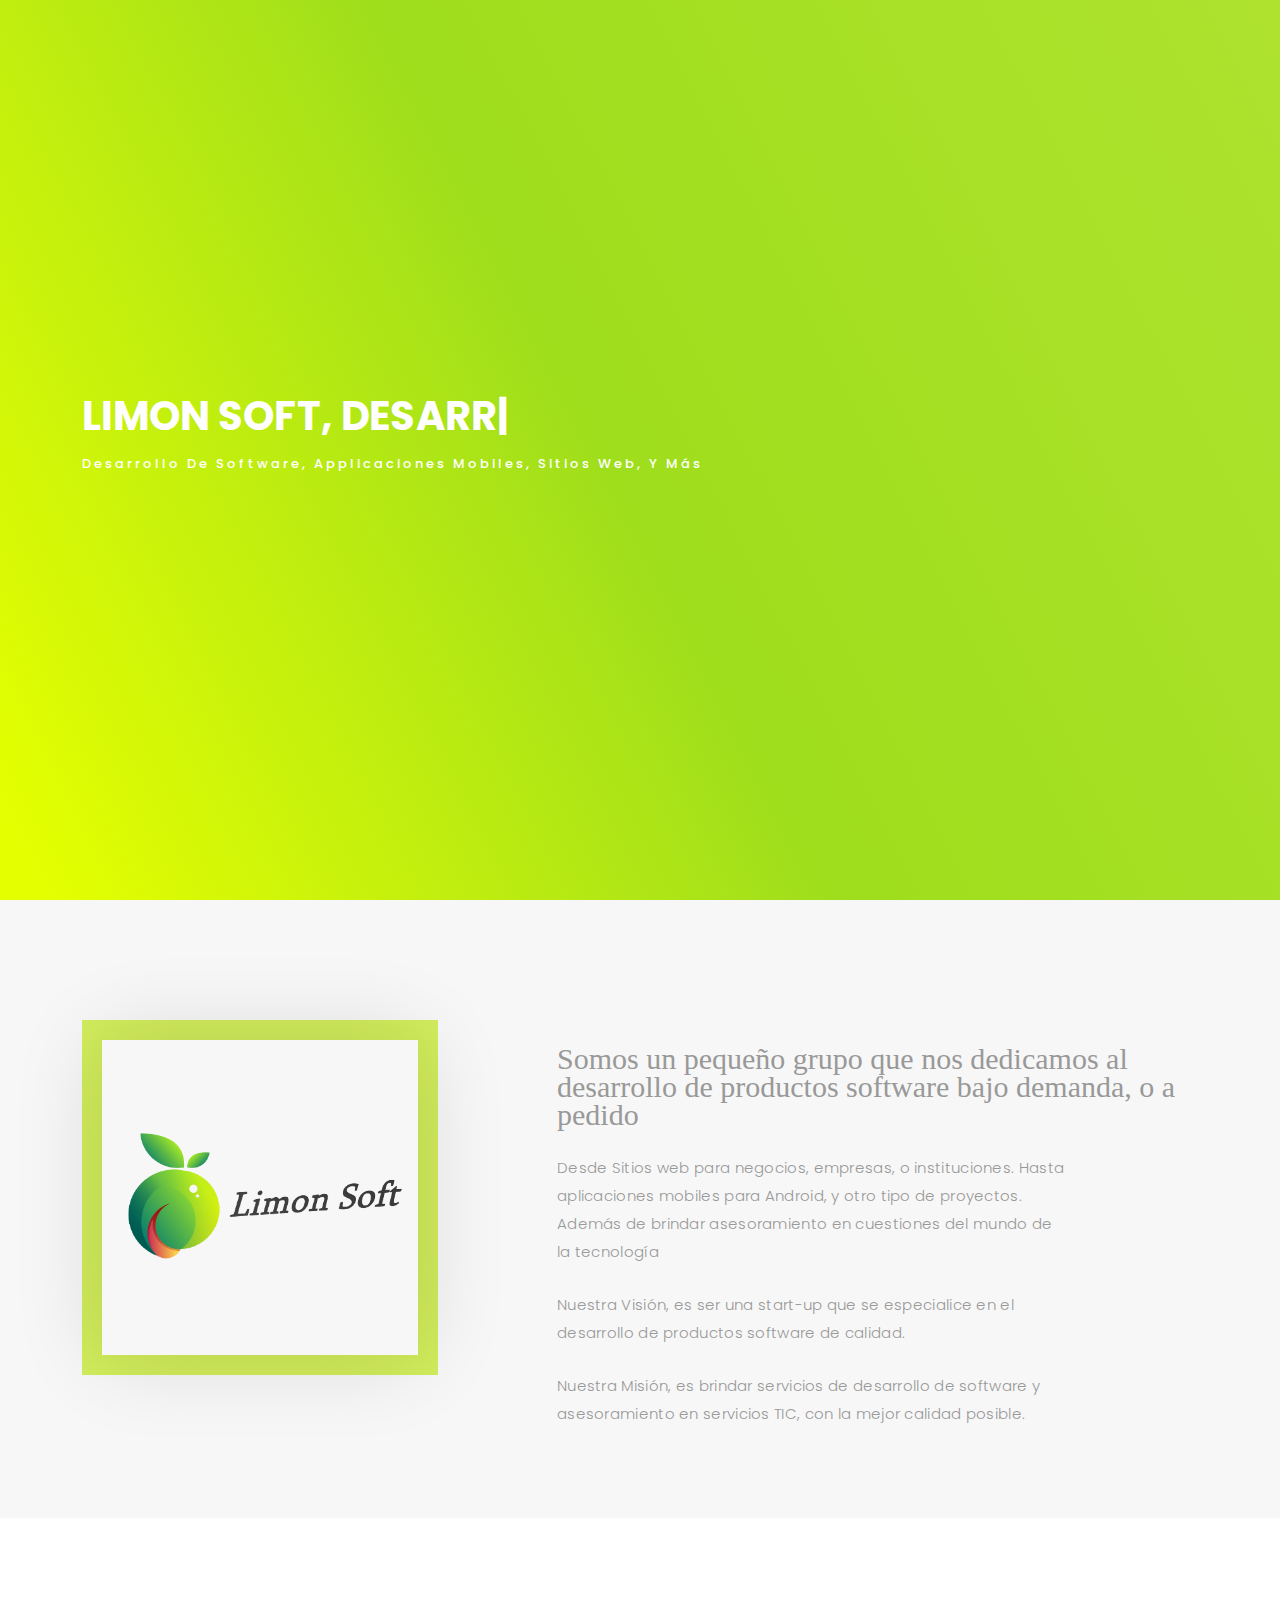
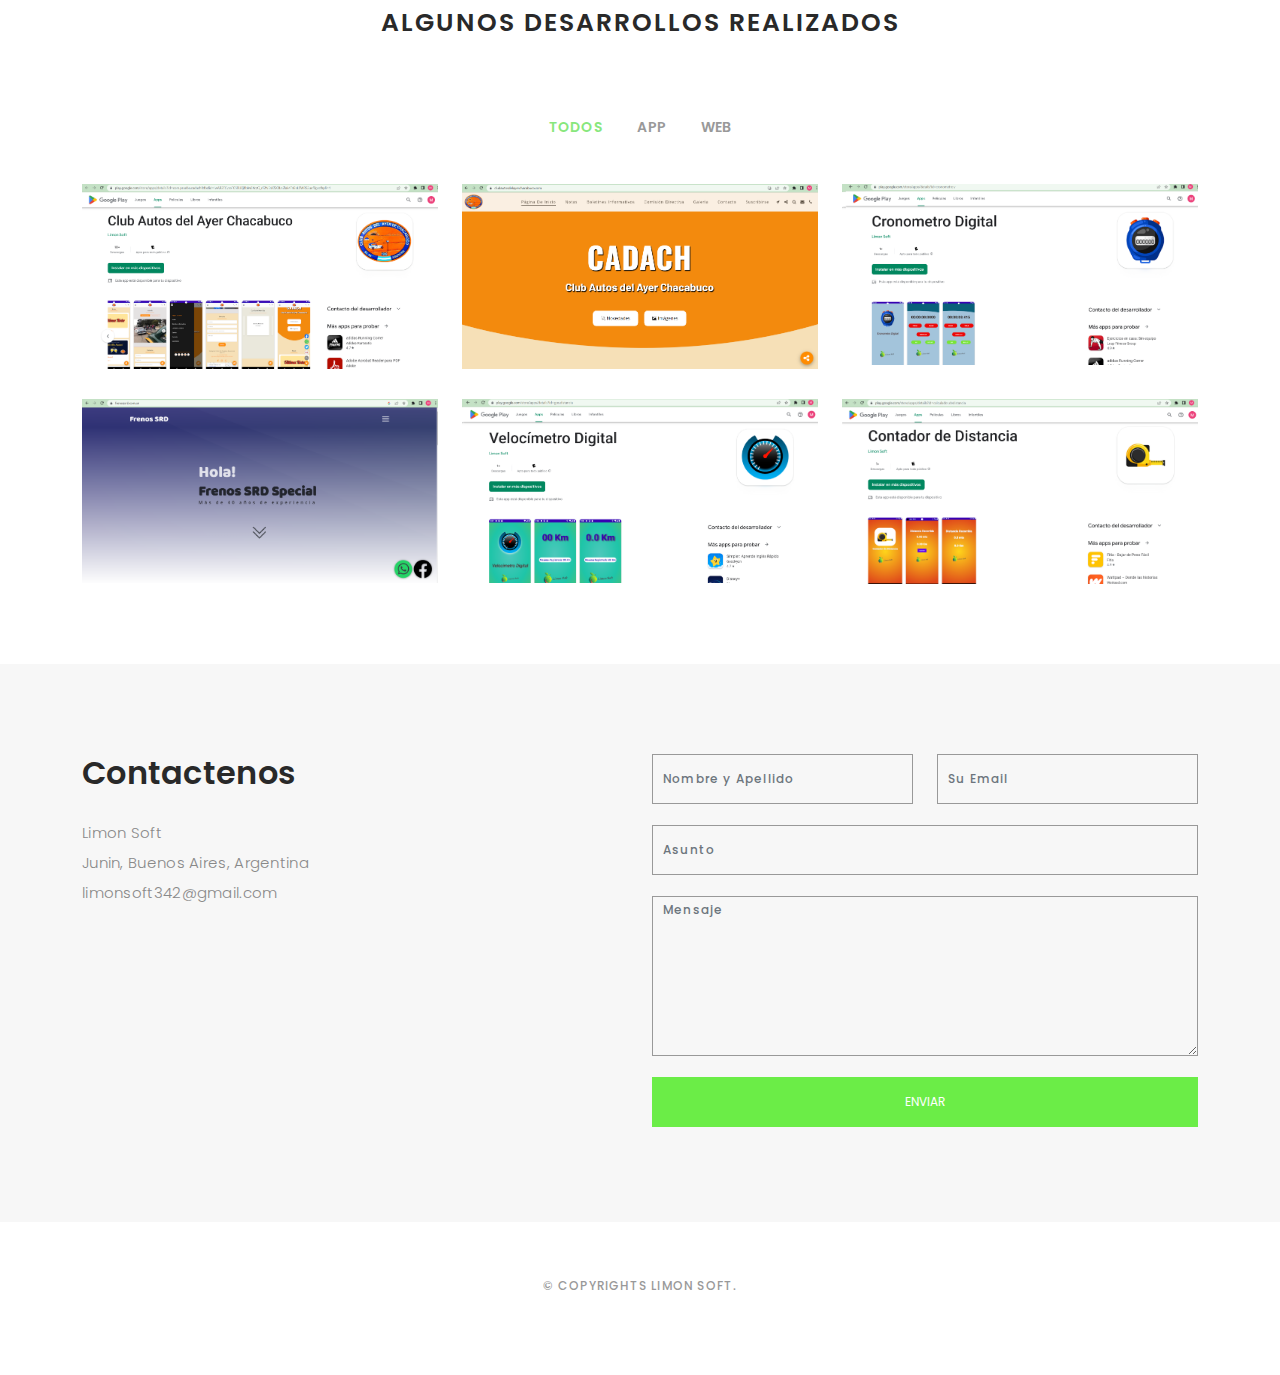
<file: index.html>
<!DOCTYPE html>
<html lang="en">

<head>
  <meta charset="utf-8">
  <meta content="width=device-width, initial-scale=1.0" name="viewport">

  <title>Limon Soft</title>
  <meta content="" name="description">
  <meta content="" name="keywords">


  <link href="assets/img/favicon-256x256.png" rel="icon">
  

  <!-- Google Fonts -->
  <link href="https://fonts.googleapis.com/css?family=Poppins:300,300i,400,400i,500,500i,600,600i,700,700i|Playfair+Display:400,400i,500,500i,600,600i,700,700i,900,900i" rel="stylesheet">


  <link href="assets/vendor/bootstrap/css/bootstrap.min.css" rel="stylesheet">
  <link href="assets/vendor/bootstrap-icons/bootstrap-icons.css" rel="stylesheet">
  <link href="assets/vendor/boxicons/css/boxicons.min.css" rel="stylesheet">
  <link href="assets/vendor/glightbox/css/glightbox.min.css" rel="stylesheet">
  <link href="assets/vendor/swiper/swiper-bundle.min.css" rel="stylesheet">


  <link href="assets/css/style.css" rel="stylesheet">

</head>

<body>

  <!-- ======= Header ======= -->
  <header id="header" class="fixed-top ">
    <div class="container d-flex align-items-center justify-content-between">

      <a href="index.html" class="logo"><img src="assets/img/Logo_Limon_Soft-removebg-preview.png" alt="" class="img-fluid"></a>
      <h1 class="logo"><a href="index.html">Limon Soft</a></h1>

      <nav id="navbar" class="navbar">
        <ul>
          <li><a class="nav-link scrollto active" href="#hero">Inicio</a></li>
          <li><a class="nav-link scrollto" href="#about">Quienes Somos</a></li>
          <li><a class="nav-link  scrollto" href="#portfolio">Proyectos Realizados</a></li>
          <li><a class="nav-link scrollto" href="#contact">Contacto</a></li>
        </ul>
        <i class="bi bi-list mobile-nav-toggle"></i>
      </nav><!-- .navbar -->

    </div>
  </header><!-- End Header -->

  <!-- ======= Hero Section ======= -->
  <div id="hero" class="home">

    <div class="container">
      <div class="hero-content">
        <h1>Limon Soft, <span class="typed" data-typed-items="desarrollo de software, applicaciones mobiles, sitios web, y más"></span></h1>
        <p>Desarrollo de software, Applicaciones mobiles, Sitios Web, y más</p>
      </div>
    </div>
  </div><!-- End Hero -->

  <main id="main">

    <!-- ======= About Section ======= -->
    <div id="about" class="paddsection">
      <div class="container">
        <div class="row justify-content-between">

          <div class="col-lg-4 ">
            <div class="div-img-bg">
              <div class="about-img">
                <img src="assets/img/Logo_Limon_Soft-removebg-preview.png" class="img-responsive" alt="Limon Soft logo">
              </div>
            </div>
          </div>

          <div class="col-lg-7">
            <div class="about-descr">

              <p class="p-heading">Somos un pequeño grupo que nos dedicamos al desarrollo de productos software bajo demanda, o a pedido </p>
              <p class="separator">Desde Sitios web para negocios, empresas, o instituciones. Hasta aplicaciones mobiles para Android, y otro tipo de proyectos. Además de brindar asesoramiento en cuestiones del mundo de la tecnología</p>
              <p class="separator">Nuestra Visión, es ser una start-up que se especialice en el desarrollo de productos software de calidad.</p>
              <p class="separator">Nuestra Misión, es brindar servicios de desarrollo de software y asesoramiento en servicios TIC, con la mejor calidad posible.</p>
            </div>

          </div>
        </div>
      </div>
    </div><!-- End About Section -->

   

    <!-- ======= Portfolio Section ======= -->
    <div id="portfolio" class="paddsection">

      <div class="container">
        <div class="section-title text-center">
          <h2>Algunos Desarrollos realizados</h2>
        </div>
      </div>

      <div class="container">

        <div class="row">
          <div class="col-lg-12 d-flex justify-content-center">
            <ul id="portfolio-flters">
              <li data-filter="*" class="filter-active">Todos</li>
              <li data-filter=".filter-app">App</li>
              <li data-filter=".filter-web">Web</li>
            </ul>
          </div>
        </div>

        <div class="row portfolio-container">

          <div class="col-lg-4 col-md-6 portfolio-item filter-app">
            <img src="assets/img/portfolio/AppCadach.png" class="img-fluid" alt="">
            <div class="portfolio-info">
              <h4>App CADACH</h4>
              <p>App Android</p>
              <a href="assets/img/portfolio/AppCadach.png" data-gallery="portfolioGallery" class="portfolio-lightbox preview-link" title="App CADACH"><i class="bx bx-plus"></i></a>
              <a href="portfolio-details-AppCadach.html" class="details-link" title="Ver más"><i class="bx bx-link"></i></a>
            </div>
          </div>

          <div class="col-lg-4 col-md-6 portfolio-item filter-web">
            <img src="assets/img/portfolio/SitiowebCadach.png" class="img-fluid" alt="">
            <div class="portfolio-info">
              <h4>Web CADACH</h4>
              <p>Sitio Web</p>
              <a href="assets/img/portfolio/SitiowebCadach.png" data-gallery="portfolioGallery" class="portfolio-lightbox preview-link" title="Sitio Web CADACH"><i class="bx bx-plus"></i></a>
              <a href="portfolio-details-SitioWebCADACH.html" class="details-link" title="Ver más"><i class="bx bx-link"></i></a>
            </div>
          </div>

          <div class="col-lg-4 col-md-6 portfolio-item filter-app">
            <img src="assets/img/portfolio/AppCronometroDigital.png" class="img-fluid" alt="">
            <div class="portfolio-info">
              <h4>App Cronometro Digital</h4>
              <p>App Android</p>
              <a href="assets/img/portfolio/AppCronometroDigital.png" data-gallery="portfolioGallery" class="portfolio-lightbox preview-link" title="App Cronometro Digital"><i class="bx bx-plus"></i></a>
              <a href="portfolio-details-AppCronometroDigital.html" class="details-link" title="Ver más"><i class="bx bx-link"></i></a>
            </div>
          </div>


          <div class="col-lg-4 col-md-6 portfolio-item filter-web">
            <img src="assets/img/portfolio/SitioWebFrenos.png" class="img-fluid" alt="">
            <div class="portfolio-info">
              <h4>Web FRENOS SRD</h4>
              <p>Sitio Web</p>
              <a href="assets/img/portfolio/SitioWebFrenos.png" data-gallery="portfolioGallery" class="portfolio-lightbox preview-link" title="Web FRENOS SRD"><i class="bx bx-plus"></i></a>
              <a href="portfolio-details-SitioWebFRENOSSRD.html" class="details-link" title="Ver más"><i class="bx bx-link"></i></a>
            </div>
          </div>

          <div class="col-lg-4 col-md-6 portfolio-item filter-app">
            <img src="assets/img/portfolio/AppVelocimetroDigital.png" class="img-fluid" alt="">
            <div class="portfolio-info">
              <h4>App Velocimetro Digital</h4>
              <p>App Android</p>
              <a href="assets/img/portfolio/AppVelocimetroDigital.png" data-gallery="portfolioGallery" class="portfolio-lightbox preview-link" title="App Velocimetro Digital"><i class="bx bx-plus"></i></a>
              <a href="portfolio-details-AppVelocimetroDigital.html" class="details-link" title="Ver más"><i class="bx bx-link"></i></a>
            </div>
          </div>

          <div class="col-lg-4 col-md-6 portfolio-item filter-app">
            <img src="assets/img/portfolio/AppContadorDist.png" class="img-fluid" alt="">
            <div class="portfolio-info">
              <h4>App Contador de Distancia</h4>
              <p>App Android</p>
              <a href="assets/img/portfolio/AppContadorDist.png" data-gallery="portfolioGallery" class="portfolio-lightbox preview-link" title="App Contador de Distancia"><i class="bx bx-plus"></i></a>
              <a href="portfolio-details-AppContadorDistancia.html" class="details-link" title="Ver más"><i class="bx bx-link"></i></a>
            </div>
          </div>
        
      
        </div>
      </div>
    </div><!-- End Portfolio Section -->

   

    <!-- ======= Contact Section ======= -->
    <div id="contact" class="paddsection">
      <div class="container">
        <div class="contact-block1">
          <div class="row">

            <div class="col-lg-6">
              <div class="contact-contact">

                <h2 class="mb-30">Contactenos</h2>

                <ul class="contact-details">
                  <li><span>Limon Soft</span></li>
                  <li><span>Junin, Buenos Aires, Argentina</span></li>
                  <li><span>limonsoft342@gmail.com</span></li>
                </ul>

              </div>
            </div>

            <div class="col-lg-6">
              <form action="forms/contact.php" method="post" role="form" class="php-email-form">
                <div class="row gy-3">

                  <div class="col-lg-6">
                    <div class="form-group contact-block1">
                      <input type="text" name="name" class="form-control" id="name" placeholder="Nombre y Apellido" required>
                    </div>
                  </div>

                  <div class="col-lg-6">
                    <div class="form-group">
                      <input type="email" class="form-control" name="email" id="email" placeholder="Su Email" required>
                    </div>
                  </div>

                  <div class="col-lg-12">
                    <div class="form-group">
                      <input type="text" class="form-control" name="subject" id="subject" placeholder="Asunto" required>
                    </div>
                  </div>

                  <div class="col-lg-12">
                    <div class="form-group">
                      <textarea class="form-control" name="message" placeholder="Mensaje" required></textarea>
                    </div>
                  </div>

                  <div class="col-lg-12">
                    <div class="loading">Espere</div>
                    <div class="error-message"></div>
                    <div class="sent-message">Tu mensaje a sido enviado, Gracias!</div>
                  </div>

                  <div class="mt-0">
                    <input type="submit" class="btn btn-defeault btn-send" value="Enviar">
                  </div>

                </div>
              </form>
            </div>
          </div>
        </div>
      </div>
    </div><!-- End Contact Section -->

  </main><!-- End #main -->

  <!-- ======= Footer ======= -->
  <div id="footer" class="text-center">
    <div class="container">
  

      <p>&copy; Copyrights Limon Soft.</p>


    </div>
  </div><!-- End Footer -->

  <a href="#" class="back-to-top d-flex align-items-center justify-content-center"><i class="bi bi-arrow-up-short"></i></a>


  <script src="assets/vendor/bootstrap/js/bootstrap.bundle.min.js"></script>
  <script src="assets/vendor/glightbox/js/glightbox.min.js"></script>
  <script src="assets/vendor/isotope-layout/isotope.pkgd.min.js"></script>
  <script src="assets/vendor/swiper/swiper-bundle.min.js"></script>
  <script src="assets/vendor/typed.js/typed.min.js"></script>
  <script src="assets/vendor/php-email-form/validate.js"></script>

  <script src="assets/js/main.js"></script>

</body>

</html>
</file>
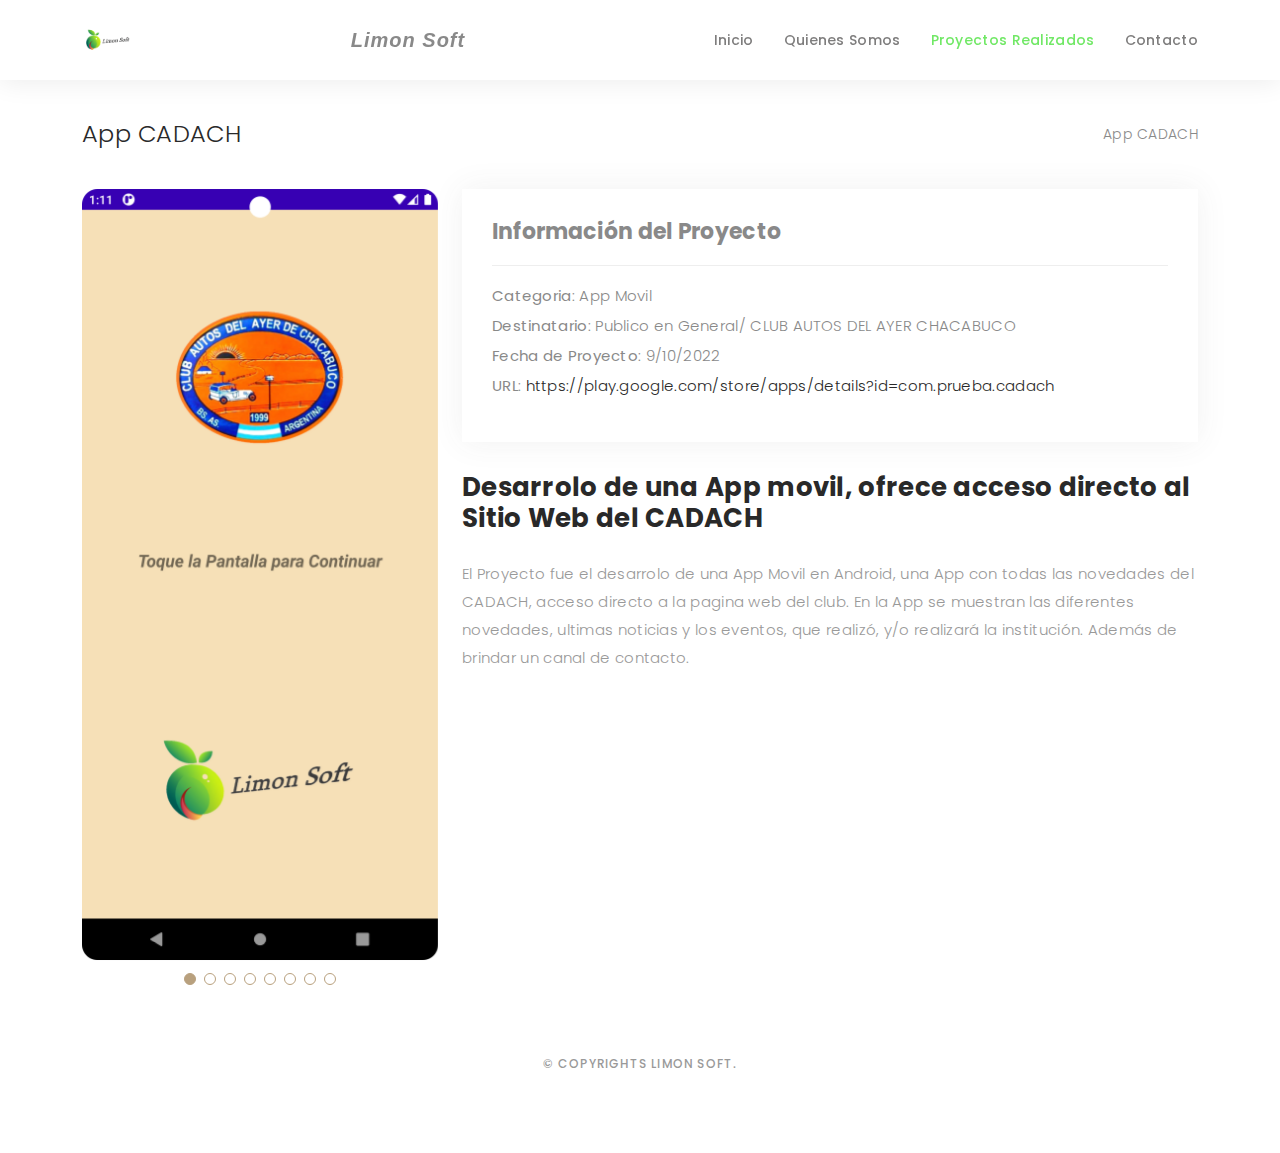
<file: portfolio-details-AppCadach.html>
<!DOCTYPE html>
<html lang="en">

<head>
  <meta charset="utf-8">
  <meta content="width=device-width, initial-scale=1.0" name="viewport">

  <title>App CADACH</title>
  <meta content="" name="description">
  <meta content="" name="keywords">


  <link href="assets/img/favicon-256x256.png" rel="icon">
  

  <!-- Google Fonts -->
  <link href="https://fonts.googleapis.com/css?family=Poppins:300,300i,400,400i,500,500i,600,600i,700,700i|Playfair+Display:400,400i,500,500i,600,600i,700,700i,900,900i" rel="stylesheet">


  <link href="assets/vendor/bootstrap/css/bootstrap.min.css" rel="stylesheet">
  <link href="assets/vendor/bootstrap-icons/bootstrap-icons.css" rel="stylesheet">
  <link href="assets/vendor/boxicons/css/boxicons.min.css" rel="stylesheet">
  <link href="assets/vendor/glightbox/css/glightbox.min.css" rel="stylesheet">
  <link href="assets/vendor/swiper/swiper-bundle.min.css" rel="stylesheet">

  <!-- Template Main CSS File -->
  <link href="assets/css/style.css" rel="stylesheet">


</head>

<body>

  <!-- ======= Header ======= -->
  <header id="header" class="fixed-top header-inner-pages">
    <div class="container d-flex align-items-center justify-content-between">

      <a href="index.html" class="logo"><img src="assets/img/Logo_Limon_Soft-removebg-preview.png" alt="" class="img-fluid"></a>
   
  <h1 class="logo"><a href="index.html">Limon Soft</a></h1>

      <nav id="navbar" class="navbar">
        <ul>
          <li><a class="nav-link scrollto " href="index.html#hero">Inicio</a></li>
          <li><a class="nav-link scrollto" href="index.html#about">Quienes Somos</a></li>
          <li><a class="nav-link active  scrollto" href="index.html#portfolio">Proyectos Realizados</a></li>
          <li><a class="nav-link scrollto" href="index.html#contact">Contacto</a></li>
        </ul>
        <i class="bi bi-list mobile-nav-toggle"></i>
      </nav><!-- .navbar -->

    </div>
  </header><!-- End Header -->

  <main id="main">

    <!-- ======= Breadcrumbs Section ======= -->
    <section class="breadcrumbs">
      <div class="container">

        <div class="d-flex justify-content-between align-items-center">
          <h2>App CADACH</h2>
          <ol>
            <li>App CADACH</li>
          </ol>
        </div>

      </div>
    </section><!-- Breadcrumbs Section -->

    <!-- ======= Portfolio Details Section ======= -->
    <section id="portfolio-details" class="portfolio-details">
      <div class="container">

        <div class="row gy-4">

          <div class="col-lg-4">
            <div class="portfolio-details-slider swiper">
              <div class="swiper-wrapper align-items-center">

                <div class="swiper-slide">
                  <img src="assets/img/portfolio/captura Play StoreV1.4.png" alt="">
                </div>

                <div class="swiper-slide">
                  <img src="assets/img/portfolio/captura PlayStoreV1.4_2.png" alt="">
                </div>
                <div class="swiper-slide">
                  <img src="assets/img/portfolio/captura PlayStoreV1.4_3.png" alt="">
                </div>
                <div class="swiper-slide">
                  <img src="assets/img/portfolio/capturaPlayStoreV1.4_4.png" alt="">
                </div>
                  <div class="swiper-slide">
                    <img src="assets/img/portfolio/captura PlayStoreV1.4_5.png" alt="">
                  </div>
                  <div class="swiper-slide">
                    <img src="assets/img/portfolio/captura PlayStoreV1.4_6.png" alt="">
                  </div>
                  <div class="swiper-slide">
                    <img src="assets/img/portfolio/captura PlayStoreV1.4_7.png" alt="">
                  </div>
                  <div class="swiper-slide">
                    <img src="assets/img/portfolio/captura Play StoreV1.4_8.png" alt="">
                  </div>
                
              </div>

              <div class="swiper-pagination"></div>
            </div>
          </div>

          <div class="col-lg-8">
            <div class="portfolio-info">
              <h3>Información del Proyecto</h3>
              <ul>
                <li><strong>Categoria</strong>: App Movil</li>
                <li><strong>Destinatario</strong>: Publico en General/ CLUB AUTOS DEL AYER CHACABUCO</li>
                <li><strong>Fecha de Proyecto</strong>: 9/10/2022</li>
                <li><strong>URL</strong>: <a href="https://play.google.com/store/apps/details?id=com.prueba.cadach">https://play.google.com/store/apps/details?id=com.prueba.cadach</a></li>
              </ul>
            </div>
            <div class="portfolio-description">
              <h2>Desarrolo de una App movil, ofrece acceso directo al Sitio Web del CADACH</h2>
              <p>
               El Proyecto fue el desarrolo de una App Movil en Android, una App con todas las novedades del CADACH, acceso directo a la pagina web del club.  En la App se muestran las diferentes novedades, ultimas noticias y los eventos, que realizó, y/o realizará la institución. Además de brindar un canal de contacto.
              </p>
            </div>
          </div>

        </div>

      </div>
    </section><!-- End Portfolio Details Section -->

  </main><!-- End #main -->

  <!-- ======= Footer ======= -->
  <div id="footer" class="text-center">
    <div class="container">
      

      <p>&copy; Copyrights Limon Soft.</p>


    </div>
  </div><!-- End Footer -->

  <a href="#" class="back-to-top d-flex align-items-center justify-content-center"><i class="bi bi-arrow-up-short"></i></a>


  <script src="assets/vendor/bootstrap/js/bootstrap.bundle.min.js"></script>
  <script src="assets/vendor/glightbox/js/glightbox.min.js"></script>
  <script src="assets/vendor/isotope-layout/isotope.pkgd.min.js"></script>
  <script src="assets/vendor/swiper/swiper-bundle.min.js"></script>
  <script src="assets/vendor/typed.js/typed.min.js"></script>
  <script src="assets/vendor/php-email-form/validate.js"></script>


  <script src="assets/js/main.js"></script>

</body>

</html>
</file>
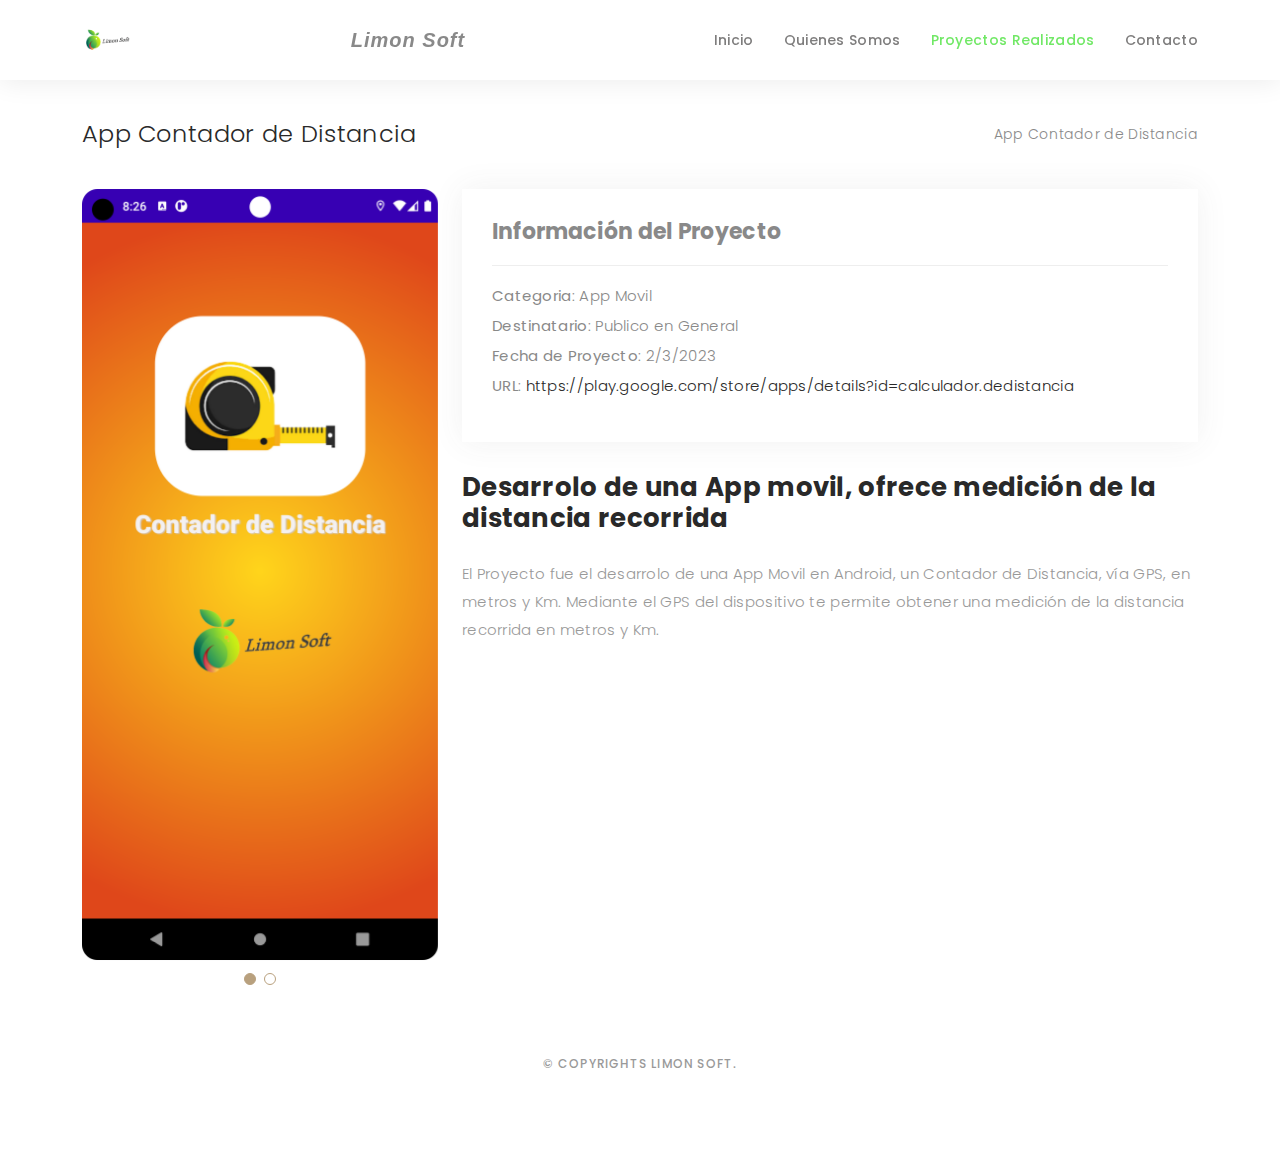
<file: portfolio-details-AppContadorDistancia.html>
<!DOCTYPE html>
<html lang="en">

<head>
  <meta charset="utf-8">
  <meta content="width=device-width, initial-scale=1.0" name="viewport">

  <title>App Contador de Distancia</title>
  <meta content="" name="description">
  <meta content="" name="keywords">


  <link href="assets/img/favicon-256x256.png" rel="icon">
  

  <!-- Google Fonts -->
  <link href="https://fonts.googleapis.com/css?family=Poppins:300,300i,400,400i,500,500i,600,600i,700,700i|Playfair+Display:400,400i,500,500i,600,600i,700,700i,900,900i" rel="stylesheet">


  <link href="assets/vendor/bootstrap/css/bootstrap.min.css" rel="stylesheet">
  <link href="assets/vendor/bootstrap-icons/bootstrap-icons.css" rel="stylesheet">
  <link href="assets/vendor/boxicons/css/boxicons.min.css" rel="stylesheet">
  <link href="assets/vendor/glightbox/css/glightbox.min.css" rel="stylesheet">
  <link href="assets/vendor/swiper/swiper-bundle.min.css" rel="stylesheet">

  <!-- Template Main CSS File -->
  <link href="assets/css/style.css" rel="stylesheet">


</head>

<body>

  <!-- ======= Header ======= -->
  <header id="header" class="fixed-top header-inner-pages">
    <div class="container d-flex align-items-center justify-content-between">

      <a href="index.html" class="logo"><img src="assets/img/Logo_Limon_Soft-removebg-preview.png" alt="" class="img-fluid"></a>
   
  <h1 class="logo"><a href="index.html">Limon Soft</a></h1>

      <nav id="navbar" class="navbar">
        <ul>
          <li><a class="nav-link scrollto " href="index.html#hero">Inicio</a></li>
          <li><a class="nav-link scrollto" href="index.html#about">Quienes Somos</a></li>
          <li><a class="nav-link active  scrollto" href="index.html#portfolio">Proyectos Realizados</a></li>
          <li><a class="nav-link scrollto" href="index.html#contact">Contacto</a></li>
        </ul>
        <i class="bi bi-list mobile-nav-toggle"></i>
      </nav><!-- .navbar -->

    </div>
  </header><!-- End Header -->

  <main id="main">

    <!-- ======= Breadcrumbs Section ======= -->
    <section class="breadcrumbs">
      <div class="container">

        <div class="d-flex justify-content-between align-items-center">
          <h2>App Contador de Distancia</h2>
          <ol>
            <li>App Contador de Distancia</li>
          </ol>
        </div>

      </div>
    </section><!-- Breadcrumbs Section -->

    <!-- ======= Portfolio Details Section ======= -->
    <section id="portfolio-details" class="portfolio-details">
      <div class="container">

        <div class="row gy-4">

          <div class="col-lg-4">
            <div class="portfolio-details-slider swiper">
              <div class="swiper-wrapper align-items-center">

                <div class="swiper-slide">
                  <img src="assets/img/portfolio/ContadorDistplayStorev1.2.png" alt="">
                </div>

                <div class="swiper-slide">
                  <img src="assets/img/portfolio/ContadorDistplayStorev1.1.png" alt="">
                </div>

              </div>
              <div class="swiper-pagination"></div>
            </div>
          </div>

          <div class="col-lg-8">
            <div class="portfolio-info">
              <h3>Información del Proyecto</h3>
              <ul>
                <li><strong>Categoria</strong>: App Movil</li>
                <li><strong>Destinatario</strong>: Publico en General</li>
                <li><strong>Fecha de Proyecto</strong>: 2/3/2023</li>
                <li><strong>URL</strong>: <a href="https://play.google.com/store/apps/details?id=calculador.dedistancia">https://play.google.com/store/apps/details?id=calculador.dedistancia</a></li>
              </ul>
            </div>
            <div class="portfolio-description">
              <h2>Desarrolo de una App movil, ofrece medición de la distancia recorrida</h2>
              <p>
               El Proyecto fue el desarrolo de una App Movil en Android, un Contador de Distancia,  vía GPS, en metros y Km. Mediante el GPS del dispositivo te permite obtener una medición de la distancia recorrida en metros y Km.
              </p>
            </div>
          </div>

        </div>

      </div>
    </section><!-- End Portfolio Details Section -->

  </main><!-- End #main -->

  <!-- ======= Footer ======= -->
  <div id="footer" class="text-center">
    <div class="container">
      

      <p>&copy; Copyrights Limon Soft.</p>


    </div>
  </div><!-- End Footer -->

  <a href="#" class="back-to-top d-flex align-items-center justify-content-center"><i class="bi bi-arrow-up-short"></i></a>


  <script src="assets/vendor/bootstrap/js/bootstrap.bundle.min.js"></script>
  <script src="assets/vendor/glightbox/js/glightbox.min.js"></script>
  <script src="assets/vendor/isotope-layout/isotope.pkgd.min.js"></script>
  <script src="assets/vendor/swiper/swiper-bundle.min.js"></script>
  <script src="assets/vendor/typed.js/typed.min.js"></script>
  <script src="assets/vendor/php-email-form/validate.js"></script>


  <script src="assets/js/main.js"></script>

</body>

</html>
</file>
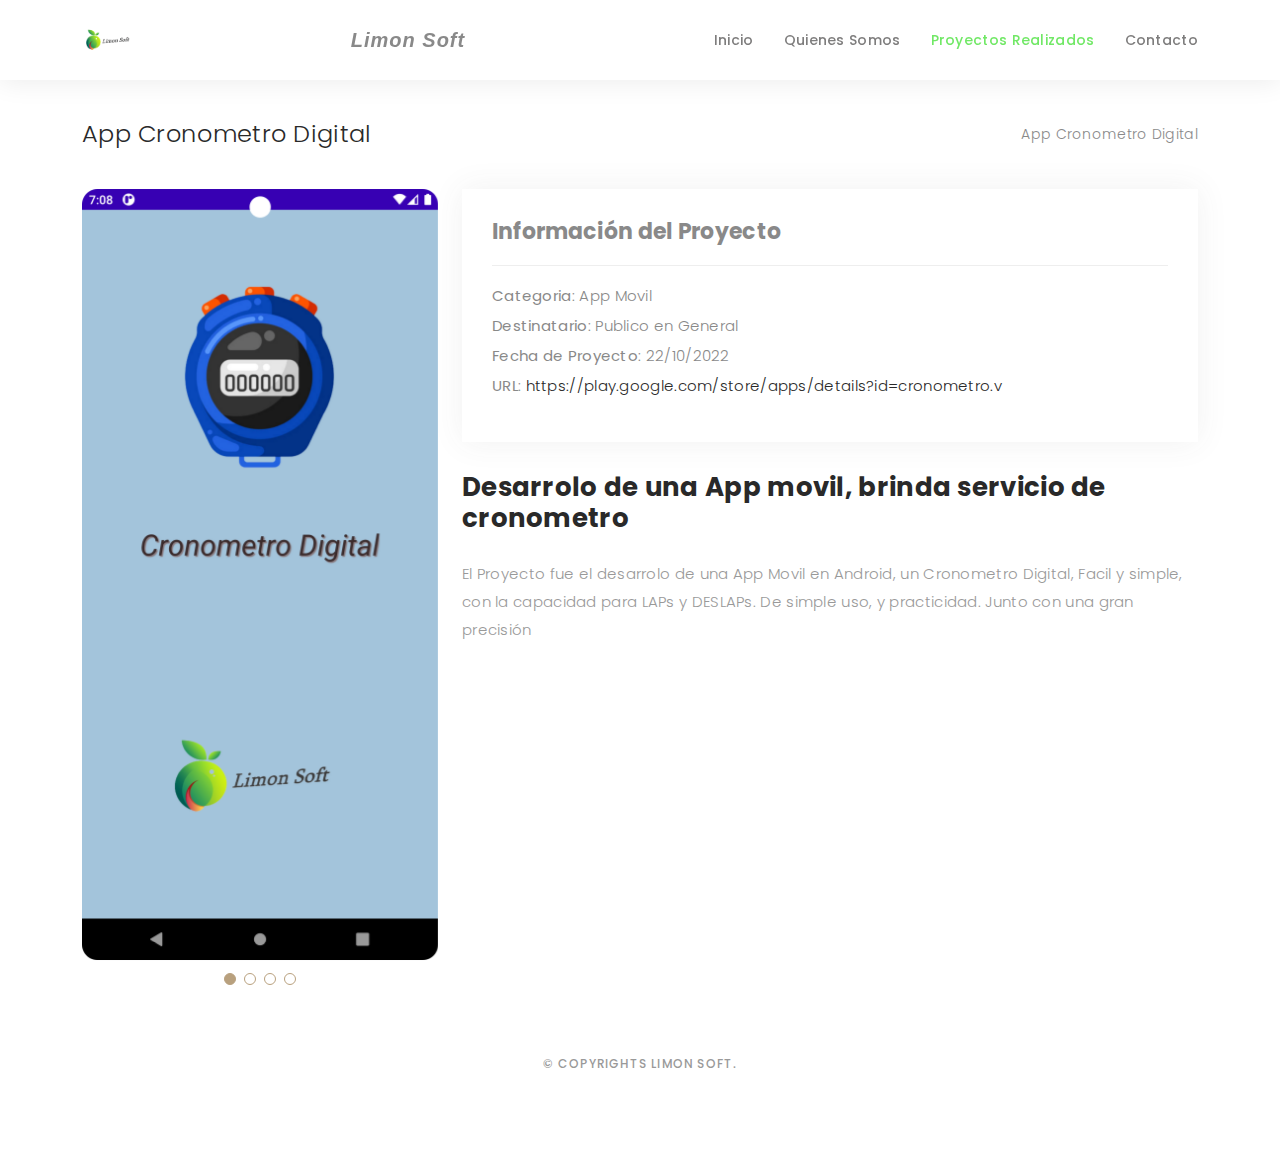
<file: portfolio-details-AppCronometroDigital.html>
<!DOCTYPE html>
<html lang="en">

<head>
  <meta charset="utf-8">
  <meta content="width=device-width, initial-scale=1.0" name="viewport">

  <title>App Cronometro Digital</title>
  <meta content="" name="description">
  <meta content="" name="keywords">


  <link href="assets/img/favicon-256x256.png" rel="icon">
  

  <!-- Google Fonts -->
  <link href="https://fonts.googleapis.com/css?family=Poppins:300,300i,400,400i,500,500i,600,600i,700,700i|Playfair+Display:400,400i,500,500i,600,600i,700,700i,900,900i" rel="stylesheet">


  <link href="assets/vendor/bootstrap/css/bootstrap.min.css" rel="stylesheet">
  <link href="assets/vendor/bootstrap-icons/bootstrap-icons.css" rel="stylesheet">
  <link href="assets/vendor/boxicons/css/boxicons.min.css" rel="stylesheet">
  <link href="assets/vendor/glightbox/css/glightbox.min.css" rel="stylesheet">
  <link href="assets/vendor/swiper/swiper-bundle.min.css" rel="stylesheet">

  <!-- Template Main CSS File -->
  <link href="assets/css/style.css" rel="stylesheet">


</head>

<body>

  <!-- ======= Header ======= -->
  <header id="header" class="fixed-top header-inner-pages">
    <div class="container d-flex align-items-center justify-content-between">

      <a href="index.html" class="logo"><img src="assets/img/Logo_Limon_Soft-removebg-preview.png" alt="" class="img-fluid"></a>
   
  <h1 class="logo"><a href="index.html">Limon Soft</a></h1>

      <nav id="navbar" class="navbar">
        <ul>
          <li><a class="nav-link scrollto " href="index.html#hero">Inicio</a></li>
          <li><a class="nav-link scrollto" href="index.html#about">Quienes Somos</a></li>
          <li><a class="nav-link active  scrollto" href="index.html#portfolio">Proyectos Realizados</a></li>
          <li><a class="nav-link scrollto" href="index.html#contact">Contacto</a></li>
        </ul>
        <i class="bi bi-list mobile-nav-toggle"></i>
      </nav><!-- .navbar -->

    </div>
  </header><!-- End Header -->

  <main id="main">

    <!-- ======= Breadcrumbs Section ======= -->
    <section class="breadcrumbs">
      <div class="container">

        <div class="d-flex justify-content-between align-items-center">
          <h2>App Cronometro Digital</h2>
          <ol>
            <li>App Cronometro Digital</li>
          </ol>
        </div>

      </div>
    </section><!-- Breadcrumbs Section -->

    <!-- ======= Portfolio Details Section ======= -->
    <section id="portfolio-details" class="portfolio-details">
      <div class="container">

        <div class="row gy-4">

          <div class="col-lg-4">
            <div class="portfolio-details-slider swiper">
              <div class="swiper-wrapper align-items-center">

                <div class="swiper-slide">
                  <img src="assets/img/portfolio/CronometroPlayStoreV1.png" alt="">
                </div>

                <div class="swiper-slide">
                  <img src="assets/img/portfolio/CronometroPlayStoreV1.2.png" alt="">
                </div>

                <div class="swiper-slide">
                  <img src="assets/img/portfolio/CronometroPlayStoreV1.3.png" alt="">
                </div>
                <div class="swiper-slide">
                  <img src="assets/img/portfolio/CronometroPlayStoreV1.4.png" alt="">
                </div>

              </div>
              <div class="swiper-pagination"></div>
            </div>
          </div>

          <div class="col-lg-8">
            <div class="portfolio-info">
              <h3>Información del Proyecto</h3>
              <ul>
                <li><strong>Categoria</strong>: App Movil</li>
                <li><strong>Destinatario</strong>: Publico en General</li>
                <li><strong>Fecha de Proyecto</strong>: 22/10/2022</li>
                <li><strong>URL</strong>: <a href="https://play.google.com/store/apps/details?id=cronometro.v">https://play.google.com/store/apps/details?id=cronometro.v</a></li>
              </ul>
            </div>
            <div class="portfolio-description">
              <h2>Desarrolo de una App movil, brinda servicio de cronometro</h2>
              <p>
               El Proyecto fue el desarrolo de una App Movil en Android, un Cronometro Digital, Facil y simple, con la capacidad para LAPs y DESLAPs. De simple uso, y practicidad. Junto con una gran precisión
              </p>
            </div>
          </div>

        </div>

      </div>
    </section><!-- End Portfolio Details Section -->

  </main><!-- End #main -->

  <!-- ======= Footer ======= -->
  <div id="footer" class="text-center">
    <div class="container">
      

      <p>&copy; Copyrights Limon Soft.</p>


    </div>
  </div><!-- End Footer -->

  <a href="#" class="back-to-top d-flex align-items-center justify-content-center"><i class="bi bi-arrow-up-short"></i></a>


  <script src="assets/vendor/bootstrap/js/bootstrap.bundle.min.js"></script>
  <script src="assets/vendor/glightbox/js/glightbox.min.js"></script>
  <script src="assets/vendor/isotope-layout/isotope.pkgd.min.js"></script>
  <script src="assets/vendor/swiper/swiper-bundle.min.js"></script>
  <script src="assets/vendor/typed.js/typed.min.js"></script>
  <script src="assets/vendor/php-email-form/validate.js"></script>


  <script src="assets/js/main.js"></script>

</body>

</html>
</file>
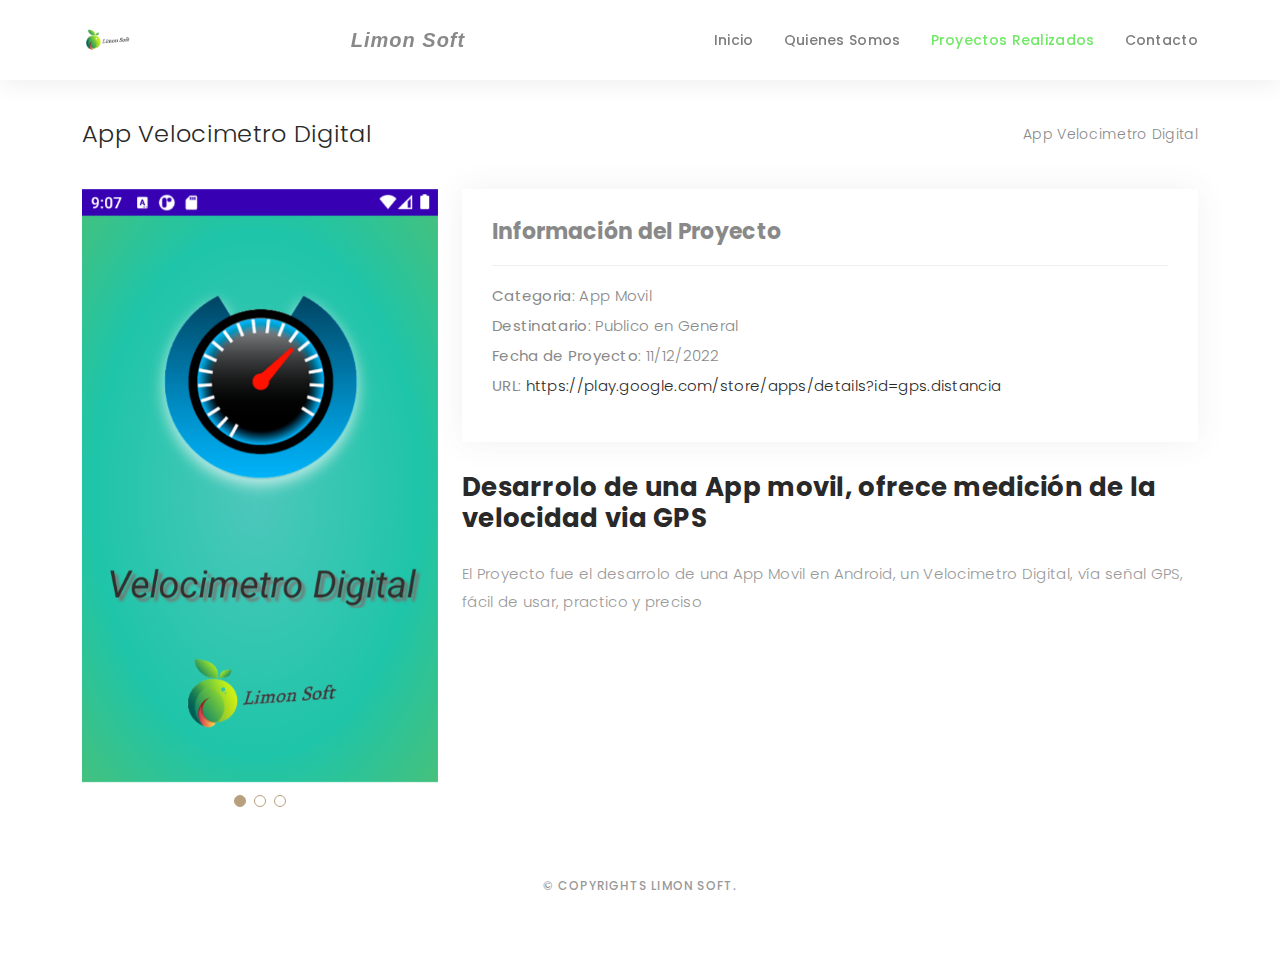
<file: portfolio-details-AppVelocimetroDigital.html>
<!DOCTYPE html>
<html lang="en">

<head>
  <meta charset="utf-8">
  <meta content="width=device-width, initial-scale=1.0" name="viewport">

  <title>App Velocimetro Digital</title>
  <meta content="" name="description">
  <meta content="" name="keywords">


  <link href="assets/img/favicon-256x256.png" rel="icon">
  

  <!-- Google Fonts -->
  <link href="https://fonts.googleapis.com/css?family=Poppins:300,300i,400,400i,500,500i,600,600i,700,700i|Playfair+Display:400,400i,500,500i,600,600i,700,700i,900,900i" rel="stylesheet">


  <link href="assets/vendor/bootstrap/css/bootstrap.min.css" rel="stylesheet">
  <link href="assets/vendor/bootstrap-icons/bootstrap-icons.css" rel="stylesheet">
  <link href="assets/vendor/boxicons/css/boxicons.min.css" rel="stylesheet">
  <link href="assets/vendor/glightbox/css/glightbox.min.css" rel="stylesheet">
  <link href="assets/vendor/swiper/swiper-bundle.min.css" rel="stylesheet">

  <!-- Template Main CSS File -->
  <link href="assets/css/style.css" rel="stylesheet">


</head>

<body>

  <!-- ======= Header ======= -->
  <header id="header" class="fixed-top header-inner-pages">
    <div class="container d-flex align-items-center justify-content-between">

      <a href="index.html" class="logo"><img src="assets/img/Logo_Limon_Soft-removebg-preview.png" alt="" class="img-fluid"></a>
   
  <h1 class="logo"><a href="index.html">Limon Soft</a></h1>

      <nav id="navbar" class="navbar">
        <ul>
          <li><a class="nav-link scrollto " href="index.html#hero">Inicio</a></li>
          <li><a class="nav-link scrollto" href="index.html#about">Quienes Somos</a></li>
          <li><a class="nav-link active  scrollto" href="index.html#portfolio">Proyectos Realizados</a></li>
          <li><a class="nav-link scrollto" href="index.html#contact">Contacto</a></li>
        </ul>
        <i class="bi bi-list mobile-nav-toggle"></i>
      </nav><!-- .navbar -->

    </div>
  </header><!-- End Header -->

  <main id="main">

    <!-- ======= Breadcrumbs Section ======= -->
    <section class="breadcrumbs">
      <div class="container">

        <div class="d-flex justify-content-between align-items-center">
          <h2>App Velocimetro Digital</h2>
          <ol>
            <li>App Velocimetro Digital</li>
          </ol>
        </div>

      </div>
    </section><!-- Breadcrumbs Section -->

    <!-- ======= Portfolio Details Section ======= -->
    <section id="portfolio-details" class="portfolio-details">
      <div class="container">

        <div class="row gy-4">

          <div class="col-lg-4">
            <div class="portfolio-details-slider swiper">
              <div class="swiper-wrapper align-items-center">

                <div class="swiper-slide">
                  <img src="assets/img/portfolio/VelocimetroDigPlayStorev1.1.png" alt="">
                </div>

                <div class="swiper-slide">
                  <img src="assets/img/portfolio/VelocimetroDigPlayStorev1.2.png" alt="">
                </div>
                <div class="swiper-slide">
                  <img src="assets/img/portfolio/VelocimetroDigPlayStorev1.3.png" alt="">
                </div>
              </div>
              <div class="swiper-pagination"></div>
            </div>
          </div>

          <div class="col-lg-8">
            <div class="portfolio-info">
              <h3>Información del Proyecto</h3>
              <ul>
                <li><strong>Categoria</strong>: App Movil</li>
                <li><strong>Destinatario</strong>: Publico en General</li>
                <li><strong>Fecha de Proyecto</strong>: 11/12/2022</li>
                <li><strong>URL</strong>: <a href="https://play.google.com/store/apps/details?id=gps.distancia">https://play.google.com/store/apps/details?id=gps.distancia</a></li>
              </ul>
            </div>
            <div class="portfolio-description">
              <h2>Desarrolo de una App movil, ofrece medición de la velocidad via GPS</h2>
              <p>
               El Proyecto fue el desarrolo de una App Movil en Android, un Velocimetro Digital, vía señal GPS, fácil de usar, practico y preciso
              </p>
            </div>
          </div>

        </div>

      </div>
    </section><!-- End Portfolio Details Section -->

  </main><!-- End #main -->

  <!-- ======= Footer ======= -->
  <div id="footer" class="text-center">
    <div class="container">
      

      <p>&copy; Copyrights Limon Soft.</p>


    </div>
  </div><!-- End Footer -->

  <a href="#" class="back-to-top d-flex align-items-center justify-content-center"><i class="bi bi-arrow-up-short"></i></a>


  <script src="assets/vendor/bootstrap/js/bootstrap.bundle.min.js"></script>
  <script src="assets/vendor/glightbox/js/glightbox.min.js"></script>
  <script src="assets/vendor/isotope-layout/isotope.pkgd.min.js"></script>
  <script src="assets/vendor/swiper/swiper-bundle.min.js"></script>
  <script src="assets/vendor/typed.js/typed.min.js"></script>
  <script src="assets/vendor/php-email-form/validate.js"></script>


  <script src="assets/js/main.js"></script>

</body>

</html>
</file>
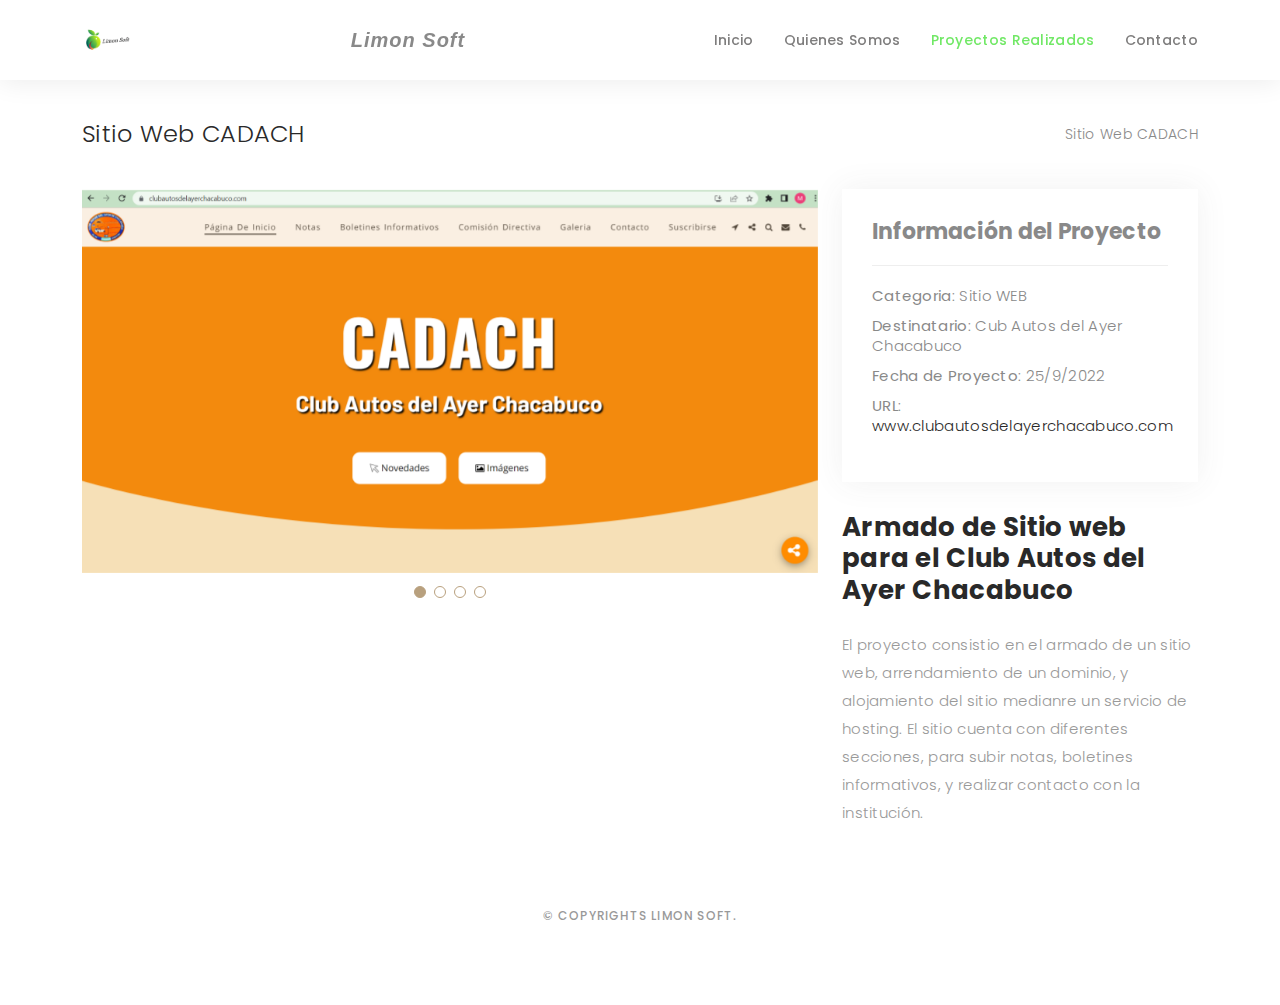
<file: portfolio-details-SitioWebCADACH.html>
<!DOCTYPE html>
<html lang="en">

<head>
  <meta charset="utf-8">
  <meta content="width=device-width, initial-scale=1.0" name="viewport">

  <title>Sitio Web CADACH</title>
  <meta content="" name="description">
  <meta content="" name="keywords">


  <link href="assets/img/favicon-256x256.png" rel="icon">
  

  <!-- Google Fonts -->
  <link href="https://fonts.googleapis.com/css?family=Poppins:300,300i,400,400i,500,500i,600,600i,700,700i|Playfair+Display:400,400i,500,500i,600,600i,700,700i,900,900i" rel="stylesheet">


  <link href="assets/vendor/bootstrap/css/bootstrap.min.css" rel="stylesheet">
  <link href="assets/vendor/bootstrap-icons/bootstrap-icons.css" rel="stylesheet">
  <link href="assets/vendor/boxicons/css/boxicons.min.css" rel="stylesheet">
  <link href="assets/vendor/glightbox/css/glightbox.min.css" rel="stylesheet">
  <link href="assets/vendor/swiper/swiper-bundle.min.css" rel="stylesheet">

  <!-- Template Main CSS File -->
  <link href="assets/css/style.css" rel="stylesheet">


</head>

<body>

  <!-- ======= Header ======= -->
  <header id="header" class="fixed-top header-inner-pages">
    <div class="container d-flex align-items-center justify-content-between">

      <a href="index.html" class="logo"><img src="assets/img/Logo_Limon_Soft-removebg-preview.png" alt="" class="img-fluid"></a>
   
  <h1 class="logo"><a href="index.html">Limon Soft</a></h1>

      <nav id="navbar" class="navbar">
        <ul>
          <li><a class="nav-link scrollto " href="index.html#hero">Inicio</a></li>
          <li><a class="nav-link scrollto" href="index.html#about">Quienes Somos</a></li>
          <li><a class="nav-link active  scrollto" href="index.html#portfolio">Proyectos Realizados</a></li>
          <li><a class="nav-link scrollto" href="index.html#contact">Contacto</a></li>
        </ul>
        <i class="bi bi-list mobile-nav-toggle"></i>
      </nav><!-- .navbar -->

    </div>
  </header><!-- End Header -->

  <main id="main">

    <!-- ======= Breadcrumbs Section ======= -->
    <section class="breadcrumbs">
      <div class="container">

        <div class="d-flex justify-content-between align-items-center">
          <h2>Sitio Web CADACH</h2>
          <ol>
            <li>Sitio Web CADACH</li>
          </ol>
        </div>

      </div>
    </section><!-- Breadcrumbs Section -->

    <!-- ======= Portfolio Details Section ======= -->
    <section id="portfolio-details" class="portfolio-details">
      <div class="container">

        <div class="row gy-4">

          <div class="col-lg-8">
            <div class="portfolio-details-slider swiper">
              <div class="swiper-wrapper align-items-center">

                <div class="swiper-slide">
                  <img src="assets/img/portfolio/SitiowebCadach.png" alt="">
                </div>

                <div class="swiper-slide">
                  <img src="assets/img/portfolio/SitiowebCadach1.png" alt="">
                </div>

                <div class="swiper-slide">
                  <img src="assets/img/portfolio/SitiowebCadach2.png" alt="">
                </div>
                <div class="swiper-slide">
                  <img src="assets/img/portfolio/SitiowebCadach3.png" alt="">
                </div>

              </div>
              <div class="swiper-pagination"></div>
            </div>
          </div>

          <div class="col-lg-4">
            <div class="portfolio-info">
              <h3>Información del Proyecto</h3>
              <ul>
                <li><strong>Categoria</strong>: Sitio WEB</li>
                <li><strong>Destinatario</strong>: Cub Autos del Ayer Chacabuco</li>
                <li><strong>Fecha de Proyecto</strong>: 25/9/2022</li>
                <li><strong>URL</strong>: <a href="https://www.clubautosdelayerchacabuco.com/">www.clubautosdelayerchacabuco.com</a></li>
              </ul>
            </div>
            <div class="portfolio-description">
              <h2>Armado de Sitio web para el Club Autos del Ayer Chacabuco</h2>
              <p>
                El proyecto consistio en el armado de un sitio web, arrendamiento de un dominio, y alojamiento del sitio medianre un servicio de hosting. El sitio cuenta con diferentes secciones, para subir notas, boletines informativos, y realizar contacto con la institución.
              </p>
            </div>
          </div>

        </div>

      </div>
    </section><!-- End Portfolio Details Section -->

  </main><!-- End #main -->

  <!-- ======= Footer ======= -->
  <div id="footer" class="text-center">
    <div class="container">
      

      <p>&copy; Copyrights Limon Soft.</p>


    </div>
  </div><!-- End Footer -->

  <a href="#" class="back-to-top d-flex align-items-center justify-content-center"><i class="bi bi-arrow-up-short"></i></a>


  <script src="assets/vendor/bootstrap/js/bootstrap.bundle.min.js"></script>
  <script src="assets/vendor/glightbox/js/glightbox.min.js"></script>
  <script src="assets/vendor/isotope-layout/isotope.pkgd.min.js"></script>
  <script src="assets/vendor/swiper/swiper-bundle.min.js"></script>
  <script src="assets/vendor/typed.js/typed.min.js"></script>
  <script src="assets/vendor/php-email-form/validate.js"></script>


  <script src="assets/js/main.js"></script>

</body>

</html>
</file>
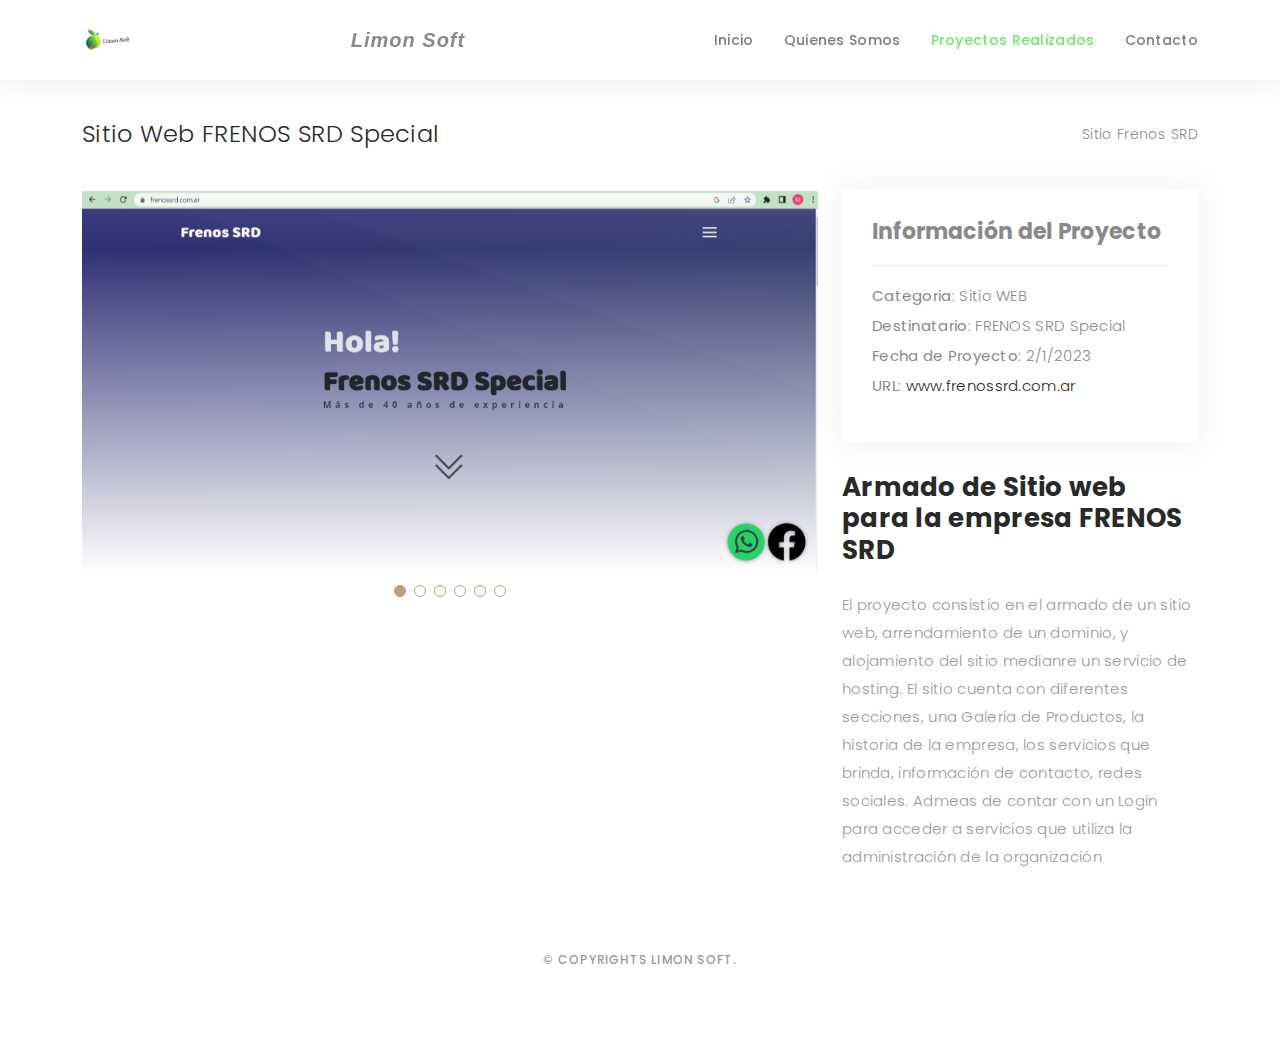
<file: portfolio-details-SitioWebFRENOSSRD.html>
<!DOCTYPE html>
<html lang="en">

<head>
  <meta charset="utf-8">
  <meta content="width=device-width, initial-scale=1.0" name="viewport">

  <title>Sitio Web FrenosSRD</title>
  <meta content="" name="description">
  <meta content="" name="keywords">

  <!-- Favicons -->
  <link href="assets/img/favicon-256x256.png" rel="icon">
  

  <!-- Google Fonts -->
  <link href="https://fonts.googleapis.com/css?family=Poppins:300,300i,400,400i,500,500i,600,600i,700,700i|Playfair+Display:400,400i,500,500i,600,600i,700,700i,900,900i" rel="stylesheet">


  <link href="assets/vendor/bootstrap/css/bootstrap.min.css" rel="stylesheet">
  <link href="assets/vendor/bootstrap-icons/bootstrap-icons.css" rel="stylesheet">
  <link href="assets/vendor/boxicons/css/boxicons.min.css" rel="stylesheet">
  <link href="assets/vendor/glightbox/css/glightbox.min.css" rel="stylesheet">
  <link href="assets/vendor/swiper/swiper-bundle.min.css" rel="stylesheet">


  <link href="assets/css/style.css" rel="stylesheet">

</head>

<body>

  <!-- ======= Header ======= -->
  <header id="header" class="fixed-top header-inner-pages">
    <div class="container d-flex align-items-center justify-content-between">

      <a href="index.html" class="logo"><img src="assets/img/Logo_Limon_Soft-removebg-preview.png" alt="" class="img-fluid"></a>
      <h1 class="logo"><a href="index.html">Limon Soft</a></h1>

      <nav id="navbar" class="navbar">
        <ul>
          <li><a class="nav-link scrollto " href="index.html#hero">Inicio</a></li>
          <li><a class="nav-link scrollto" href="index.html#about">Quienes Somos</a></li>
          <li><a class="nav-link active  scrollto" href="index.html#portfolio">Proyectos Realizados</a></li>
          <li><a class="nav-link scrollto" href="index.html#contact">Contacto</a></li>
        </ul>
        <i class="bi bi-list mobile-nav-toggle"></i>
      </nav><!-- .navbar -->

    </div>
  </header><!-- End Header -->

  <main id="main">

    <!-- ======= Breadcrumbs Section ======= -->
    <section class="breadcrumbs">
      <div class="container">

        <div class="d-flex justify-content-between align-items-center">
          <h2>Sitio Web FRENOS SRD Special</h2>
          <ol>
            <li>Sitio Frenos SRD</li>
          </ol>
        </div>

      </div>
    </section><!-- Breadcrumbs Section -->

    <!-- ======= Portfolio Details Section ======= -->
    <section id="portfolio-details" class="portfolio-details">
      <div class="container">

        <div class="row gy-4">

          <div class="col-lg-8">
            <div class="portfolio-details-slider swiper">
              <div class="swiper-wrapper align-items-center">

                <div class="swiper-slide">
                  <img src="assets/img/portfolio/SitioWebFrenos.png" alt="">
                </div>

                <div class="swiper-slide">
                  <img src="assets/img/portfolio/SitioWebFrenos1.png" alt="">
                </div>

                <div class="swiper-slide">
                  <img src="assets/img/portfolio/SitioWebFrenos2.png" alt="">
                </div>
                <div class="swiper-slide">
                  <img src="assets/img/portfolio/SitioWebFrenos3.png" alt="">
                </div>
                <div class="swiper-slide">
                  <img src="assets/img/portfolio/SitioWebFrenos4.png" alt="">
                </div>
                <div class="swiper-slide">
                  <img src="assets/img/portfolio/SitioWebFrenos5.png" alt="">
                </div>

              </div>
              <div class="swiper-pagination"></div>
            </div>
          </div>

          <div class="col-lg-4">
            <div class="portfolio-info">
              <h3>Información del Proyecto</h3>
              <ul>
                <li><strong>Categoria</strong>: Sitio WEB</li>
                <li><strong>Destinatario</strong>: FRENOS SRD Special</li>
                <li><strong>Fecha de Proyecto</strong>: 2/1/2023</li>
                <li><strong>URL</strong>: <a href="https://frenossrd.com.ar/">www.frenossrd.com.ar</a></li>
              </ul>
            </div>
            <div class="portfolio-description">
              <h2>Armado de Sitio web para la empresa FRENOS SRD</h2>
              <p>
                El proyecto consistio en el armado de un sitio web, arrendamiento de un dominio, y alojamiento del sitio medianre un servicio de hosting. El sitio cuenta con diferentes secciones, una Galeria de Productos, la historia de la empresa, los servicios que brinda, información de contacto, redes sociales. Admeas de contar con un Login para acceder a servicios que utiliza la administración de la organización
              </p>
            </div>
          </div>

        </div>

      </div>
    </section><!-- End Portfolio Details Section -->

  </main><!-- End #main -->

  <!-- ======= Footer ======= -->
  <div id="footer" class="text-center">
    <div class="container">
      

      <p>&copy; Copyrights Limon Soft.</p>


    </div>
  </div><!-- End Footer -->

  <a href="#" class="back-to-top d-flex align-items-center justify-content-center"><i class="bi bi-arrow-up-short"></i></a>


  <script src="assets/vendor/bootstrap/js/bootstrap.bundle.min.js"></script>
  <script src="assets/vendor/glightbox/js/glightbox.min.js"></script>
  <script src="assets/vendor/isotope-layout/isotope.pkgd.min.js"></script>
  <script src="assets/vendor/swiper/swiper-bundle.min.js"></script>
  <script src="assets/vendor/typed.js/typed.min.js"></script>
  <script src="assets/vendor/php-email-form/validate.js"></script>

  <script src="assets/js/main.js"></script>

</body>

</html>
</file>
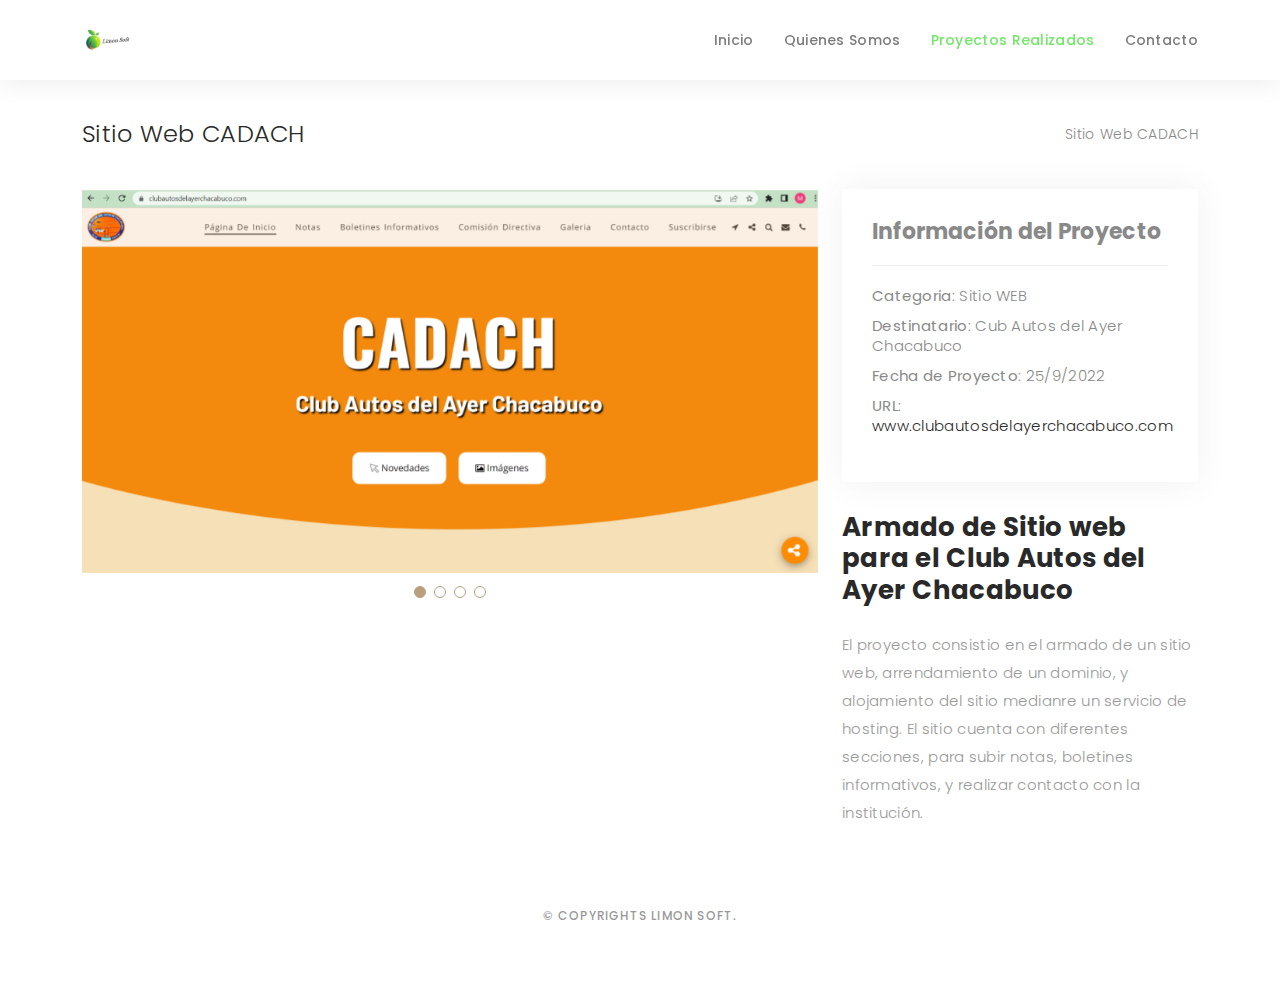
<file: portfolio-details.html>
<!DOCTYPE html>
<html lang="en">

<head>
  <meta charset="utf-8">
  <meta content="width=device-width, initial-scale=1.0" name="viewport">

  <title>Sitio Web CADACH</title>
  <meta content="" name="description">
  <meta content="" name="keywords">

  <!-- Favicons -->
  <link href="assets/img/favicon-256x256.png" rel="icon">
  

  <!-- Google Fonts -->
  <link href="https://fonts.googleapis.com/css?family=Poppins:300,300i,400,400i,500,500i,600,600i,700,700i|Playfair+Display:400,400i,500,500i,600,600i,700,700i,900,900i" rel="stylesheet">

  <!-- Vendor CSS Files -->
  <link href="assets/vendor/bootstrap/css/bootstrap.min.css" rel="stylesheet">
  <link href="assets/vendor/bootstrap-icons/bootstrap-icons.css" rel="stylesheet">
  <link href="assets/vendor/boxicons/css/boxicons.min.css" rel="stylesheet">
  <link href="assets/vendor/glightbox/css/glightbox.min.css" rel="stylesheet">
  <link href="assets/vendor/swiper/swiper-bundle.min.css" rel="stylesheet">

  <!-- Template Main CSS File -->
  <link href="assets/css/style.css" rel="stylesheet">

</head>

<body>

  <!-- ======= Header ======= -->
  <header id="header" class="fixed-top header-inner-pages">
    <div class="container d-flex align-items-center justify-content-between">

      <a href="index.html" class="logo"><img src="assets/img/Logo_Limon_Soft-removebg-preview.png" alt="" class="img-fluid"></a>
      <!-- Uncomment below if you prefer to use an text logo -->
      <!-- <h1 class="logo"><a href="index.html">Folio</a></h1> -->

      <nav id="navbar" class="navbar">
        <ul>
          <li><a class="nav-link scrollto " href="index.html#hero">Inicio</a></li>
          <li><a class="nav-link scrollto" href="index.html#about">Quienes Somos</a></li>
          <li><a class="nav-link active  scrollto" href="index.html#portfolio">Proyectos Realizados</a></li>
          <li><a class="nav-link scrollto" href="index.html#contact">Contacto</a></li>
        </ul>
        <i class="bi bi-list mobile-nav-toggle"></i>
      </nav><!-- .navbar -->

    </div>
  </header><!-- End Header -->

  <main id="main">

    <!-- ======= Breadcrumbs Section ======= -->
    <section class="breadcrumbs">
      <div class="container">

        <div class="d-flex justify-content-between align-items-center">
          <h2>Sitio Web CADACH</h2>
          <ol>
            <li>Sitio Web CADACH</li>
          </ol>
        </div>

      </div>
    </section><!-- Breadcrumbs Section -->

    <!-- ======= Portfolio Details Section ======= -->
    <section id="portfolio-details" class="portfolio-details">
      <div class="container">

        <div class="row gy-4">

          <div class="col-lg-8">
            <div class="portfolio-details-slider swiper">
              <div class="swiper-wrapper align-items-center">

                <div class="swiper-slide">
                  <img src="assets/img/portfolio/SitiowebCadach.png" alt="">
                </div>

                <div class="swiper-slide">
                  <img src="assets/img/portfolio/SitiowebCadach1.png" alt="">
                </div>

                <div class="swiper-slide">
                  <img src="assets/img/portfolio/SitiowebCadach2.png" alt="">
                </div>
                <div class="swiper-slide">
                  <img src="assets/img/portfolio/SitiowebCadach3.png" alt="">
                </div>

              </div>
              <div class="swiper-pagination"></div>
            </div>
          </div>

          <div class="col-lg-4">
            <div class="portfolio-info">
              <h3>Información del Proyecto</h3>
              <ul>
                <li><strong>Categoria</strong>: Sitio WEB</li>
                <li><strong>Destinatario</strong>: Cub Autos del Ayer Chacabuco</li>
                <li><strong>Fecha de Proyecto</strong>: 25/9/2022</li>
                <li><strong>URL</strong>: <a href="#">www.clubautosdelayerchacabuco.com</a></li>
              </ul>
            </div>
            <div class="portfolio-description">
              <h2>Armado de Sitio web para el Club Autos del Ayer Chacabuco</h2>
              <p>
                El proyecto consistio en el armado de un sitio web, arrendamiento de un dominio, y alojamiento del sitio medianre un servicio de hosting. El sitio cuenta con diferentes secciones, para subir notas, boletines informativos, y realizar contacto con la institución.
              </p>
            </div>
          </div>

        </div>

      </div>
    </section><!-- End Portfolio Details Section -->

  </main><!-- End #main -->

  <!-- ======= Footer ======= -->
  <div id="footer" class="text-center">
    <div class="container">
      

      <p>&copy; Copyrights Limon Soft.</p>


    </div>
  </div><!-- End Footer -->

  <a href="#" class="back-to-top d-flex align-items-center justify-content-center"><i class="bi bi-arrow-up-short"></i></a>

  <!-- Vendor JS Files -->
  <script src="assets/vendor/bootstrap/js/bootstrap.bundle.min.js"></script>
  <script src="assets/vendor/glightbox/js/glightbox.min.js"></script>
  <script src="assets/vendor/isotope-layout/isotope.pkgd.min.js"></script>
  <script src="assets/vendor/swiper/swiper-bundle.min.js"></script>
  <script src="assets/vendor/typed.js/typed.min.js"></script>
  <script src="assets/vendor/php-email-form/validate.js"></script>

  <!-- Template Main JS File -->
  <script src="assets/js/main.js"></script>

</body>

</html>
</file>
<file: assets/css/style.css>
/*--------------------------------------------------------------
# General
--------------------------------------------------------------*/
body {
  background: #ffffff;
  color: #898989;
  font-family: "Poppins", helvetica;
  font-size: 15px;
  font-weight: 300;
  line-height: 20px;
  letter-spacing: 0.02em;
  overflow-x: hidden;
  margin: 0 auto;
  padding: 0;
  box-sizing: border-box;
}

h1,
h2,
h3,
h4,
h5,
h6 {
  margin: 0;
}

h2 {
  color: #292929;
  font-weight: 600;
}

h4 {
  color: #292929;
  font-size: 14px;
  font-weight: 600;
}

a {
  color: #292929;
  text-decoration: none !important;
  transition: all 0.5s ease-in-out 0s;
}

a:hover {
  transition: all 0.5s ease-in-out 0s;
}

p {
  margin: 25px 0;
  padding: 0;
  font-size: 15px;
  color: #999999;
  line-height: 28px;
}

::-moz-selection {
  background: #b8a07e;
  color: #fff;
}

::selection {
  background: #b8a07e;
  color: #fff;
}

.btn {
  background: #6bed47;
  border: medium none;
  border-radius: 0;
  color: #fff;
  font-size: 12px;
  height: 50px;
  line-height: 50px;
  padding: 0 30px;
  text-transform: uppercase;
}

.btn:hover,
.btn:focus {
  color: #66db70;
}

.padDiv {
  padding: 30px 20px;
}

.section-title {
  margin-bottom: 70px;
}

.section-title h2 {
  font-size: 25px;
  letter-spacing: 2px;
  text-transform: uppercase;
}

.form-control {
  background-color: transparent;
  border: 1px solid #999;
  border-radius: 0;
  color: #999999;
  font-size: 12px;
  font-weight: 500;
  height: 50px;
  letter-spacing: 0.1em;
  padding-left: 10px;
  margin: 0 0 25px 0;
  line-height: 14px;

}

.form-control:focus {
  box-shadow: none;
  outline: 0 none;
}

.paddsection {
  padding-top: 90px;
  padding-bottom: 90px;
}

.paddsections {
  padding-top: 90px;
  padding-bottom: 90px !important;
}

.hvr-shutter-in-horizontal::before {
  background: #333;
}

.hvr-shutter-in-horizontal:hover {
  background: #b8a07e;
}

.mb-30 {
  margin-bottom: 30px;
}

.main-content {
  padding-top: 140px;
}

/*--------------------------------------------------------------
# Back to top button
--------------------------------------------------------------*/
.back-to-top {
  position: fixed;
  visibility: hidden;
  opacity: 0;
  right: 15px;
  bottom: 15px;
  z-index: 996;
  background: #48cf53;
  width: 40px;
  height: 40px;
  border-radius: 4px;
  transition: all 0.4s;
}

.back-to-top i {
  font-size: 28px;
  color: #fff;
  line-height: 0;
}

.back-to-top:hover {
  background: #70ec5a;
  color: #fff;
}

.back-to-top.active {
  visibility: visible;
  opacity: 1;
}

/*--------------------------------------------------------------
# Header
--------------------------------------------------------------*/
#header {
  transition: all 0.5s;
  z-index: 997;
  padding: 15px 0;
  background-color: #fff;
  top: -100%;
  box-shadow: 0px 2px 25px rgba(0, 0, 0, 0.08);
}

#header.header-scrolled,
#header.header-inner-pages {
  top: 0;
}

#header .logo {
  font-size: 20px;
  margin: 0;
  padding: 0;
  line-height: 1;
  font-weight: 600;
  letter-spacing: 1px;
  font-family:  sans-serif;
  font-style: italic;
}

#header .logo a {
  color: #898989;
}

#header .logo img {
  max-height: 50px;
}

@media (max-width: 992px) {
  #header {
    border: 0;
  }
}

/*--------------------------------------------------------------
# Navigation Menu
--------------------------------------------------------------*/
/**
* Desktop Navigation 
*/
.navbar {
  padding: 0;
}

.navbar ul {
  margin: 0;
  padding: 0;
  display: flex;
  list-style: none;
  align-items: center;
}

.navbar li {
  position: relative;
}

.navbar a,
.navbar a:focus {
  display: flex;
  align-items: center;
  justify-content: space-between;
  padding: 10px 0 10px 30px;
  font-family: "Poppins", sans-serif;
  font-size: 14px;
  font-weight: 500;
  color: #7e7d7d;
  white-space: nowrap;
  transition: 0.3s;
}

.navbar a i,
.navbar a:focus i {
  font-size: 12px;
  line-height: 0;
  margin-left: 5px;
}

.navbar a:hover,
.navbar .active,
.navbar .active:focus,
.navbar li:hover>a {
  color: #71e866;
}

.navbar .dropdown ul {
  display: block;
  position: absolute;
  left: 30px;
  top: calc(100% + 30px);
  margin: 0;
  padding: 10px 0;
  z-index: 99;
  opacity: 0;
  visibility: hidden;
  background: #fff;
  box-shadow: 0px 0px 30px rgba(127, 137, 161, 0.25);
  transition: 0.3s;
}

.navbar .dropdown ul li {
  min-width: 200px;
}

.navbar .dropdown ul a {
  padding: 10px 20px;
  font-weight: 400;
}

.navbar .dropdown ul a i {
  font-size: 12px;
}

.navbar .dropdown ul a:hover,
.navbar .dropdown ul .active:hover,
.navbar .dropdown ul li:hover>a {
  color: #b8a07e;
}

.navbar .dropdown:hover>ul {
  opacity: 1;
  top: 100%;
  visibility: visible;
}

.navbar .dropdown .dropdown ul {
  top: 0;
  left: calc(100% - 30px);
  visibility: hidden;
}

.navbar .dropdown .dropdown:hover>ul {
  opacity: 1;
  top: 0;
  left: 100%;
  visibility: visible;
}

@media (max-width: 1366px) {
  .navbar .dropdown .dropdown ul {
    left: -90%;
  }

  .navbar .dropdown .dropdown:hover>ul {
    left: -100%;
  }
}

/**
* Mobile Navigation 
*/
.mobile-nav-toggle {
  color: #4b4a4a;
  font-size: 28px;
  cursor: pointer;
  display: none;
  line-height: 0;
  transition: 0.5s;
}

.mobile-nav-toggle.bi-x {
  color: #fff;
}

@media (max-width: 991px) {
  .mobile-nav-toggle {
    display: block;
  }

  .navbar ul {
    display: none;
  }
}

.navbar-mobile {
  position: fixed;
  overflow: hidden;
  top: 0;
  right: 0;
  left: 0;
  bottom: 0;
  background: rgba(49, 49, 49, 0.9);
  transition: 0.3s;
}

.navbar-mobile .mobile-nav-toggle {
  position: absolute;
  top: 15px;
  right: 15px;
}

.navbar-mobile ul {
  display: block;
  position: absolute;
  top: 55px;
  right: 15px;
  bottom: 15px;
  left: 15px;
  padding: 10px 0;
  border-radius: 10px;
  background-color: #fff;
  overflow-y: auto;
  transition: 0.3s;
}

.navbar-mobile a,
.navbar-mobile a:focus {
  padding: 10px 20px;
  font-size: 15px;
  color: #4b4a4a;
}

.navbar-mobile a:hover,
.navbar-mobile .active,
.navbar-mobile li:hover>a {
  color: #82ea68;
}

.navbar-mobile .getstarted,
.navbar-mobile .getstarted:focus {
  margin: 15px;
}

.navbar-mobile .dropdown ul {
  position: static;
  display: none;
  margin: 10px 20px;
  padding: 10px 0;
  z-index: 99;
  opacity: 1;
  visibility: visible;
  background: #fff;
  box-shadow: 0px 0px 30px rgba(127, 137, 161, 0.25);
}

.navbar-mobile .dropdown ul li {
  min-width: 200px;
}

.navbar-mobile .dropdown ul a {
  padding: 10px 20px;
}

.navbar-mobile .dropdown ul a i {
  font-size: 12px;
}

.navbar-mobile .dropdown ul a:hover,
.navbar-mobile .dropdown ul .active:hover,
.navbar-mobile .dropdown ul li:hover>a {
  color: #b8a07e;
}

.navbar-mobile .dropdown>.dropdown-active {
  display: block;
}

/*--------------------------------------------------------------
# Hero
--------------------------------------------------------------*/
#hero {
  background: rgb(173,226,44);
background: linear-gradient(243deg, rgba(173,226,44,0.9893207282913166) 0%, rgba(159,222,28,1) 52%, rgba(228,255,0,1) 97%);
  height: 100vh;
  width: 100%;
}

#hero .hero-content {
  height: 100vh;
  text-align: left;
  width: 100%;
  display: flex;
  justify-content: center;
  flex-direction: column;
}

.hero-content h1 {
  font-size: 40px;
  font-weight: 700;
  margin-bottom: 10px;
  text-transform: uppercase;
  color: #fff;
}

.hero-content p {
  font-size: 13px;
  letter-spacing: 3px;
  margin-top: 0;
  margin-bottom: 30px;
  text-transform: capitalize;
  color: #fff;
  font-weight: 500;
}

.hero-content .list-social li {
  float: left;
  margin-right: 20px;
}

.hero-content .list-social li i {
  color: #fff;
  font-size: 15px;
}

/*--------------------------------------------------------------
# Breadcrumbs
--------------------------------------------------------------*/
.breadcrumbs {
  padding: 120px 0 0 0;
  background-color: white;
  min-height: 40px;
}

@media (max-width: 992px) {
  .breadcrumbs {
    padding-top: 100px;
  }
}

.breadcrumbs h2 {
  font-size: 24px;
  font-weight: 300;
  margin: 0;
}

@media (max-width: 992px) {
  .breadcrumbs h2 {
    margin: 0 0 10px 0;
  }
}

.breadcrumbs ol {
  display: flex;
  flex-wrap: wrap;
  list-style: none;
  padding: 0;
  margin: 0;
  font-size: 14px;
}

.breadcrumbs ol li+li {
  padding-left: 10px;
}

.breadcrumbs ol li+li::before {
  display: inline-block;
  padding-right: 10px;
  color: #6c757d;
  content: "/";
}

@media (max-width: 768px) {
  .breadcrumbs .d-flex {
    display: block !important;
  }

  .breadcrumbs ol {
    display: block;
  }

  .breadcrumbs ol li {
    display: inline-block;
  }
}

/*-----------------------------------------------------------------------------------*/
/*  About
/*-----------------------------------------------------------------------------------*/
#about {
  width: 100%;
  height: auto;
  background: #f7f7f7;
  padding-top: 120px;
}

#about .div-img-bg {
  
  border: 20px solid #d2ed5c;
}

#about .div-img-bg .about-img img {
  width: 100%;
  box-shadow: 0px 0px 85px 0px rgba(0, 0, 0, 0.14);
  height: auto;
  -o-object-fit: cover;
  object-fit: cover;
}

#about .about-descr .p-heading {
  font-family:  serif;
  font-size: 30px;
  letter-spacing: normal;
  text-align: left;
}

#about .about-descr .separator {
  max-width: 80%;
  margin-bottom: 0;
  text-align: left;
}


/*--------------------------------------------------------------
# Portfolio
--------------------------------------------------------------*/
#portfolio {
  position: relative;
  padding-bottom: 50px;
}

#portfolio #portfolio-flters {
  padding: 0;
  margin: 0 auto 35px auto;
  list-style: none;
  text-align: center;
  border-radius: 50px;
  padding: 2px 15px;
}

#portfolio #portfolio-flters li {
  cursor: pointer;
  display: inline-block;
  padding: 10px 15px 8px 15px;
  font-size: 14px;
  font-weight: 600;
  line-height: 1;
  text-transform: uppercase;
  color: #999999;
  margin-bottom: 5px;
  transition: all 0.3s ease-in-out;
}

#portfolio #portfolio-flters li:hover,
#portfolio #portfolio-flters li.filter-active {
  color: #88e77d;
}

#portfolio #portfolio-flters li:last-child {
  margin-right: 0;
}

#portfolio .portfolio-item {
  margin-bottom: 30px;
}

#portfolio .portfolio-item .portfolio-info {
  opacity: 0;
  position: absolute;
  left: 30px;
  right: 30px;
  bottom: 0;
  z-index: 3;
  transition: all ease-in-out 0.3s;
  background: rgba(214, 242, 227, 0.9);
  padding: 15px;
}

#portfolio .portfolio-item .portfolio-info h4 {
  font-size: 18px;
  color: #666;
  font-weight: 600;
  margin-bottom: 10px;
}

#portfolio .portfolio-item .portfolio-info p {
  color: #999;
  font-size: 14px;
  margin: 0;
  padding: 0;
}

#portfolio .portfolio-item .portfolio-info .preview-link,
#portfolio .portfolio-item .portfolio-info .details-link {
  position: absolute;
  right: 40px;
  font-size: 24px;
  top: calc(50% - 18px);
  color: #a0ec8e;
}

#portfolio .portfolio-item .portfolio-info .preview-link:hover,
#portfolio .portfolio-item .portfolio-info .details-link:hover {
  color: #a0ec8e;
}

#portfolio .portfolio-item .portfolio-info .details-link {
  right: 10px;
}

#portfolio .portfolio-item:hover .portfolio-info {
  opacity: 1;
  bottom: 20px;
}

/*--------------------------------------------------------------
# Portfolio Details
--------------------------------------------------------------*/
.portfolio-details {
  padding-top: 40px;
}

.portfolio-details .portfolio-details-slider img {
  width: 100%;
}

.portfolio-details .portfolio-details-slider .swiper-pagination {
  margin-top: 20px;
  position: relative;
}

.portfolio-details .portfolio-details-slider .swiper-pagination .swiper-pagination-bullet {
  width: 12px;
  height: 12px;
  background-color: #fff;
  opacity: 1;
  border: 1px solid #b8a07e;
}

.portfolio-details .portfolio-details-slider .swiper-pagination .swiper-pagination-bullet-active {
  background-color: #b8a07e;
}

.portfolio-details .portfolio-info {
  padding: 30px;
  box-shadow: 0px 0 30px rgba(75, 74, 74, 0.08);
}

.portfolio-details .portfolio-info h3 {
  font-size: 22px;
  font-weight: 700;
  margin-bottom: 20px;
  padding-bottom: 20px;
  border-bottom: 1px solid #eee;
}

.portfolio-details .portfolio-info ul {
  list-style: none;
  padding: 0;
  font-size: 15px;
}

.portfolio-details .portfolio-info ul li+li {
  margin-top: 10px;
}

.portfolio-details .portfolio-description {
  padding-top: 30px;
}

.portfolio-details .portfolio-description h2 {
  font-size: 26px;
  font-weight: 700;
  margin-bottom: 20px;
}

.portfolio-details .portfolio-description p {
  padding: 0;
}

/*--------------------------------------------------------------
# Journal
--------------------------------------------------------------*/
#journal,
#journal-blog {
  height: auto;
  width: 100%;
  background: #f7f7f7;
  padding-bottom: 60px;
  position: relative;
}

#journal-blog {
  background: #fff;
  padding-bottom: 30px;
}

#journal .journal-block {
  display: inline-block;
  height: auto;
  width: 100%;
}

#journal .journal-block .journal-info {
  position: relative;
}

.journal-block .journal-info img {
  max-width: 100%;
}

.journal-block .journal-info .journal-txt {
  padding: 25px 0px;
  position: relative;
}

.journal-block .journal-info .journal-txt h4 a {
  display: block;
  font-size: 19px;
  line-height: 24px;
  margin: 0 0 13px 0;
  font-weight: 500;
  color: #292929;
  transition: all 0.5s ease-in-out 0s;
}

.journal-block .journal-info .journal-txt h4 a:hover {
  color: #b8a07e;
  transition: all 0.5s ease-in-out 0s;
}

.journal-block .journal-info .journal-txt p {
  margin: 0;
  font-size: 14px;
  line-height: 24px;
}

/*--------------------------------------------------------------
# Contact
--------------------------------------------------------------*/
#contact {
  background: #f7f7f7;
  height: auto;
  width: 100%;
}
.contact-details {
  list-style: none;
  margin: 0;
  padding: 0;
}

.contact-details li {
  padding-bottom: 10px;
}

#contact input,
#contact textarea {
  width: 100%;
  margin-bottom: 5px;
}

#contact textarea {
  min-height: 160px;
}

.php-email-form .error-message {
  display: none;
  color: #fff;
  background: #ed3c0d;
  text-align: left;
  padding: 15px;
  margin-bottom: 15px;
  font-weight: 600;
}

.php-email-form .error-message br+br {
  margin-top: 25px;
}

.php-email-form .sent-message {
  display: none;
  color: #fff;
  background: #18d26e;
  text-align: center;
  padding: 15px;
  font-weight: 600;
  margin-bottom: 15px;
}

.php-email-form .loading {
  display: none;
  background: #fff;
  text-align: center;
  padding: 15px;
  margin-bottom: 15px;
}

.php-email-form .loading:before {
  content: "";
  display: inline-block;
  border-radius: 50%;
  width: 24px;
  height: 24px;
  margin: 0 10px -6px 0;
  border: 3px solid #18d26e;
  border-top-color: #eee;
  -webkit-animation: animate-loading 1s linear infinite;
  animation: animate-loading 1s linear infinite;
}

@-webkit-keyframes animate-loading {
  0% {
    transform: rotate(0deg);
  }

  100% {
    transform: rotate(360deg);
  }
}

@keyframes animate-loading {
  0% {
    transform: rotate(0deg);
  }

  100% {
    transform: rotate(360deg);
  }
}

/*--------------------------------------------------------------
# Blog
--------------------------------------------------------------*/
/*  Navbar fixd page */
.subpage-nav {
  display: block !important;
}

/*-----------------------------------------------------------------------------------*/
/*  /* Single page */
/*-----------------------------------------------------------------------------------*/
#journal-blog {
  padding-top: 140px;
}

/* main content */
.main-content {
  background: #f7f7f7;
}

.main-content .container-main {
  display: inline-block;
  width: 100%;
}

.main-content .container-main .block-main {
  margin-bottom: 30px;
  overflow: hidden;
}

.container-main .block-main .content-main {
  background: #fff none repeat scroll 0 0;
  display: inline-block;
  width: 100%;
}

.journal-txt h4 a {
  display: block;
  font-size: 19px;
  line-height: 24px;
  margin: 0 0 13px 0;
  font-weight: 500;
  color: #292929;
  transition: all 0.5s ease-in-out 0s;
}

.journal-txt h4 a:hover {
  color: #b8a07e;
  transition: all 0.5s ease-in-out 0s;
}

.post-meta ul li {
  font-size: 12px;
  font-weight: normal;
  margin-left: 8px;
  margin-right: 8px;
  text-transform: capitalize;
  display: inline-block;
  float: none;
}

.content-main .post-meta a {
  color: #a2a2a2;
  margin-left: 5px;
}

/* Commonts */
.comments {
  background: #fff;
}

.entry-comments h6 {
  margin-right: 10px;
  font-size: 13px;
  letter-spacing: 0.1em;
  font-weight: 500;
}

.entry-comments-item {
  margin-top: 40px;
  padding-bottom: 40px;
  border-bottom: 1px solid #f2f2f2;
}

.entry-comments-avatar {
  position: absolute;
  display: block;
  border-radius: 50%;
  width: 60px;
  height: 60px;
}

.entry-comments-body {
  padding-left: 86px;
}

.entry-comments-author {
  margin-right: 10px;
  font-size: 13px;
  color: #292929;
  letter-spacing: 0.1em;
  font-weight: 500;
}

.rep {
  font-size: 13px;
  color: #292929;
  letter-spacing: 0.1em;
  font-weight: 500;
  text-transform: capitalize;
}

.entry-comments span a {
  font-size: 13px;
  color: #999;
}

.entry-comments-reply {
  padding-left: 10%;
}

/* Commonts form */
.cmt {
  background: #fff;
}

blockquote {
  padding: 40px;
  background-color: #f2f2f2;
  margin: 30px 0;
  border: none;
  border-left: 4px solid #b8a07e;
}

/*--------------------------------------------------------------
# Footer
--------------------------------------------------------------*/
#footer {
  background: #FFFF;
  padding-top: 50px;
  padding-bottom: 50px;
}

#footer .socials-media {
  width: 100%;
}

#footer .socials-media ul {
  display: inline-block;
  float: none;
  margin: 0 0 20px 0;
}

#footer .socials-media ul li {
  float: left;
  margin-left: 10px;
  margin-right: 10px;
}

#footer .socials-media ul li a {
  font-size: 24px;
  color: #999;
  letter-spacing: 0.1em;
  font-weight: 500;
  background: transparent;
  text-transform: uppercase;
  transition: all 0.5s ease-in-out 0s;
}

#footer .socials-media ul li a:hover {
  color: #b8a07e;
  transition: all 0.5s ease-in-out 0s;
}

#footer p {
  font-size: 12px;
  letter-spacing: 0.1em;
  font-weight: 500;
  margin-top: 0;
  text-transform: uppercase;
}

.credits {
  font-size: 13px;
}

/** Width between 1200x to 0
 *  ~~~~~~~~~~~~~~~~~~~~~~~~~~~~~~~~~~~~
 */
/** Width between 992px to 1199px
 *  ~~~~~~~~~~~~~~~~~~~~~~~~~~~~~~~~~~~~
 */
/** Width between 768px to 991px
 *  ~~~~~~~~~~~~~~~~~~~~~~~~~~~~~~~~~~~~
 */
@media (min-width: 768px) and (max-width: 991px) {

  /* Navbar */
  nav {
    padding: 10px 15px;
  }

  .nav-menu {
    margin-top: 40px;
    display: none;
    float: none;
    width: 100%;
  }

  .nav-menu li {
    float: none;
    width: 100%;
    text-align: center;
    border-top: 1px solid #f7f7f7;
    line-height: 45px;
    margin-left: 0;
    padding-top: 10px;
    padding-bottom: 10px;
  }

  .responsive {
    float: right;
    padding-top: 15px;
    display: block;
  }

  /* About */
  .head-info .header-content .cmaster h1 {
    font-size: 32px;
  }

  #about .div-img-bg {
    padding: 0;
  }

  #about .div-img-bg .about-img img {
    margin-top: 0%;
    margin-left: calc(0% - 0px);
  }

  #about .about-descr .p-heading {
    font-size: 20px;
  }

  #about .about-descr .separator {
    max-width: 100%;
    margin-bottom: 0;
  }

  /* portfolio */
  #portfolio .portfolio-list .nav li {
    float: none;
    margin: 20px;
    display: inline-block;
  }

  /* journal */
  #journal .journal-block .journal-info {
    margin-bottom: 30px;
  }

  /* Contact */
  .contact-contact {
    margin-bottom: 30px;
  }

  /* Footer */
  #footer .socials-media ul li {
    margin-right: 0;
    margin-left: 0;
    float: none;
    display: inline-block;
  }
}

/** Width between 767px to 0
 *  ~~~~~~~~~~~~~~~~~~~~~~~~~~~~~~~~~~~~
 */
@media (max-width: 767px) {

  /* Navbar */
  nav {
    padding: 20px 15px;
  }

  .nav-menu {
    margin-top: 40px;
    display: none;
    float: none;
    width: 100%;
  }

  .nav-menu li {
    float: none;
    width: 100%;
    text-align: center;
    border-top: 1px solid #f7f7f7;
    line-height: 45px;
    margin-left: 0;
    padding-top: 10px;
    padding-bottom: 10px;
  }

  .responsive {
    float: right;
    padding-top: 15px;
    display: block;
  }

  /* About */
  .head-info .header-content h1 {
    font-size: 32px;
  }

  #about .div-img-bg {
    padding: 0;
  }

  #about .div-img-bg .about-img img {
    margin-top: 0%;
    margin-left: calc(0% - 0px);
  }

  #about .about-descr .p-heading {
    font-size: 20px;
  }

  #about .about-descr .separator {
    max-width: 100%;
    margin-bottom: 0;
  }

  /* portfolio */
  #portfolio .portfolio-list .nav li {
    float: none;
    margin: 20px;
    display: inline-block;
  }

  /* journal */
  #journal .journal-block .journal-info {
    margin-bottom: 30px;
  }

  /* Contact */
  .contact-contact {
    margin-bottom: 30px;
  }

  /* Footer */
  #footer .socials-media ul li {
    margin-right: 0;
    margin-left: 0;
    float: none;
    display: inline-block;
  }
}

/** Width between 600px to 0
 *  ~~~~~~~~~~~~~~~~~~~~~~~~~~~~~~~~~~~~
 */
@media (max-width: 600px) {

  /* Navbar */
  nav {
    padding: 20px 15px;
  }

  .nav-menu {
    margin-top: 40px;
    display: none;
    float: none;
    width: 100%;
  }

  .nav-menu li {
    float: none;
    width: 100%;
    text-align: center;
    border-top: 1px solid #f7f7f7;
    line-height: 45px;
    margin-left: 0;
    padding-top: 10px;
    padding-bottom: 10px;
  }

  .responsive {
    float: right;
    padding-top: 15px;
    display: block;
  }

  /* About */
  .head-info .header-content h1 {
    font-size: 32px;
  }

  #about .div-img-bg {
    padding: 0;
  }

  #about .div-img-bg .about-img img {
    margin-top: 0%;
    margin-left: calc(0% - 0px);
  }

  #about .about-descr .p-heading {
    font-size: 20px;
  }

  #about .about-descr .separator {
    max-width: 100%;
    margin-bottom: 0;
  }

  /* portfolio */
  #portfolio .portfolio-list .nav li {
    float: none;
    margin: 10px;
    display: inline-block;
  }

  /* journal */
  #journal .journal-block .journal-info {
    margin-bottom: 30px;
  }

  /* Contact */
  .contact-contact {
    margin-bottom: 30px;
  }

  /* Footer */
  #footer .socials-media ul li {
    margin-right: 0;
    margin-left: 0;
    float: none;
    display: inline-block;
  }
}

/** Width between 480px to 0
 *  ~~~~~~~~~~~~~~~~~~~~~~~~~~~~~~~~~~~~
 */
@media (max-width: 480px) {

  /* Navbar */
  nav {
    padding: 20px 15px;
  }

  .nav-menu {
    margin-top: 40px;
    display: none;
    float: none;
    width: 100%;
  }

  .nav-menu li {
    float: none;
    width: 100%;
    text-align: center;
    border-top: 1px solid #f7f7f7;
    line-height: 45px;
    margin-left: 0;
    padding-top: 10px;
    padding-bottom: 10px;
  }

  .responsive {
    float: right;
    padding-top: 15px;
    display: block;
  }

  /* About */
  .head-info .header-content h1 {
    font-size: 32px;
  }

  #about .div-img-bg {
    padding: 0;
  }

  #about .div-img-bg .about-img img {
    margin-top: 0%;
    margin-left: calc(0% - 0px);
  }

  #about .about-descr .p-heading {
    font-size: 20px;
  }

  #about .about-descr .separator {
    max-width: 100%;
    margin-bottom: 0;
  }

  /* portfolio */
  #portfolio .portfolio-list .nav li {
    float: none;
    margin: 20px;
  }

  /* journal */
  #journal .journal-block .journal-info {
    margin-bottom: 30px;
  }

  /* Contact */
  .contact-contact {
    margin-bottom: 30px;
  }

  /* Footer */
  #footer .socials-media ul li {
    margin-right: 0;
    margin-left: 0;
    float: none;
    display: inline-block;
  }
}

/** Width between 320px to 0
 *  ~~~~~~~~~~~~~~~~~~~~~~~~~~~~~~~~~~~~
 */
@media (max-width: 320px) {

  /* Navbar */
  nav {
    padding: 20px 15px;
  }

  .nav-menu {
    margin-top: 40px;
    display: none;
    float: none;
    width: 100%;
  }

  .nav-menu li {
    float: none;
    width: 100%;
    text-align: center;
    border-top: 1px solid #f7f7f7;
    line-height: 45px;
    margin-left: 0;
    padding-top: 10px;
    padding-bottom: 10px;
  }

  .responsive {
    float: right;
    padding-top: 15px;
    display: block;
  }

  /* About */
  .head-info .header-content h1 {
    font-size: 32px;
  }

  #about .div-img-bg {
    padding: 0;
  }

  #about .div-img-bg .about-img img {
    margin-top: 0%;
    margin-left: calc(0% - 0px);
  }

  #about .about-descr .p-heading {
    font-size: 20px;
  }

  #about .about-descr .separator {
    max-width: 100%;
    margin-bottom: 0;
  }

  /* portfolio */
  #portfolio .portfolio-list .nav li {
    float: none;
    margin: 20px;
  }

  /* journal */
  #journal .journal-block .journal-info {
    margin-bottom: 30px;
  }

  /* Contact */
  .contact-contact {
    margin-bottom: 30px;
  }

  /* Footer */
  #footer .socials-media ul li {
    margin-right: 0;
    margin-left: 0;
    float: none;
    display: inline-block;
  }

  /* Single page */
  .entry-comments-body span {
    display: inline-block;
    margin-right: 0;
  }
}
</file>
